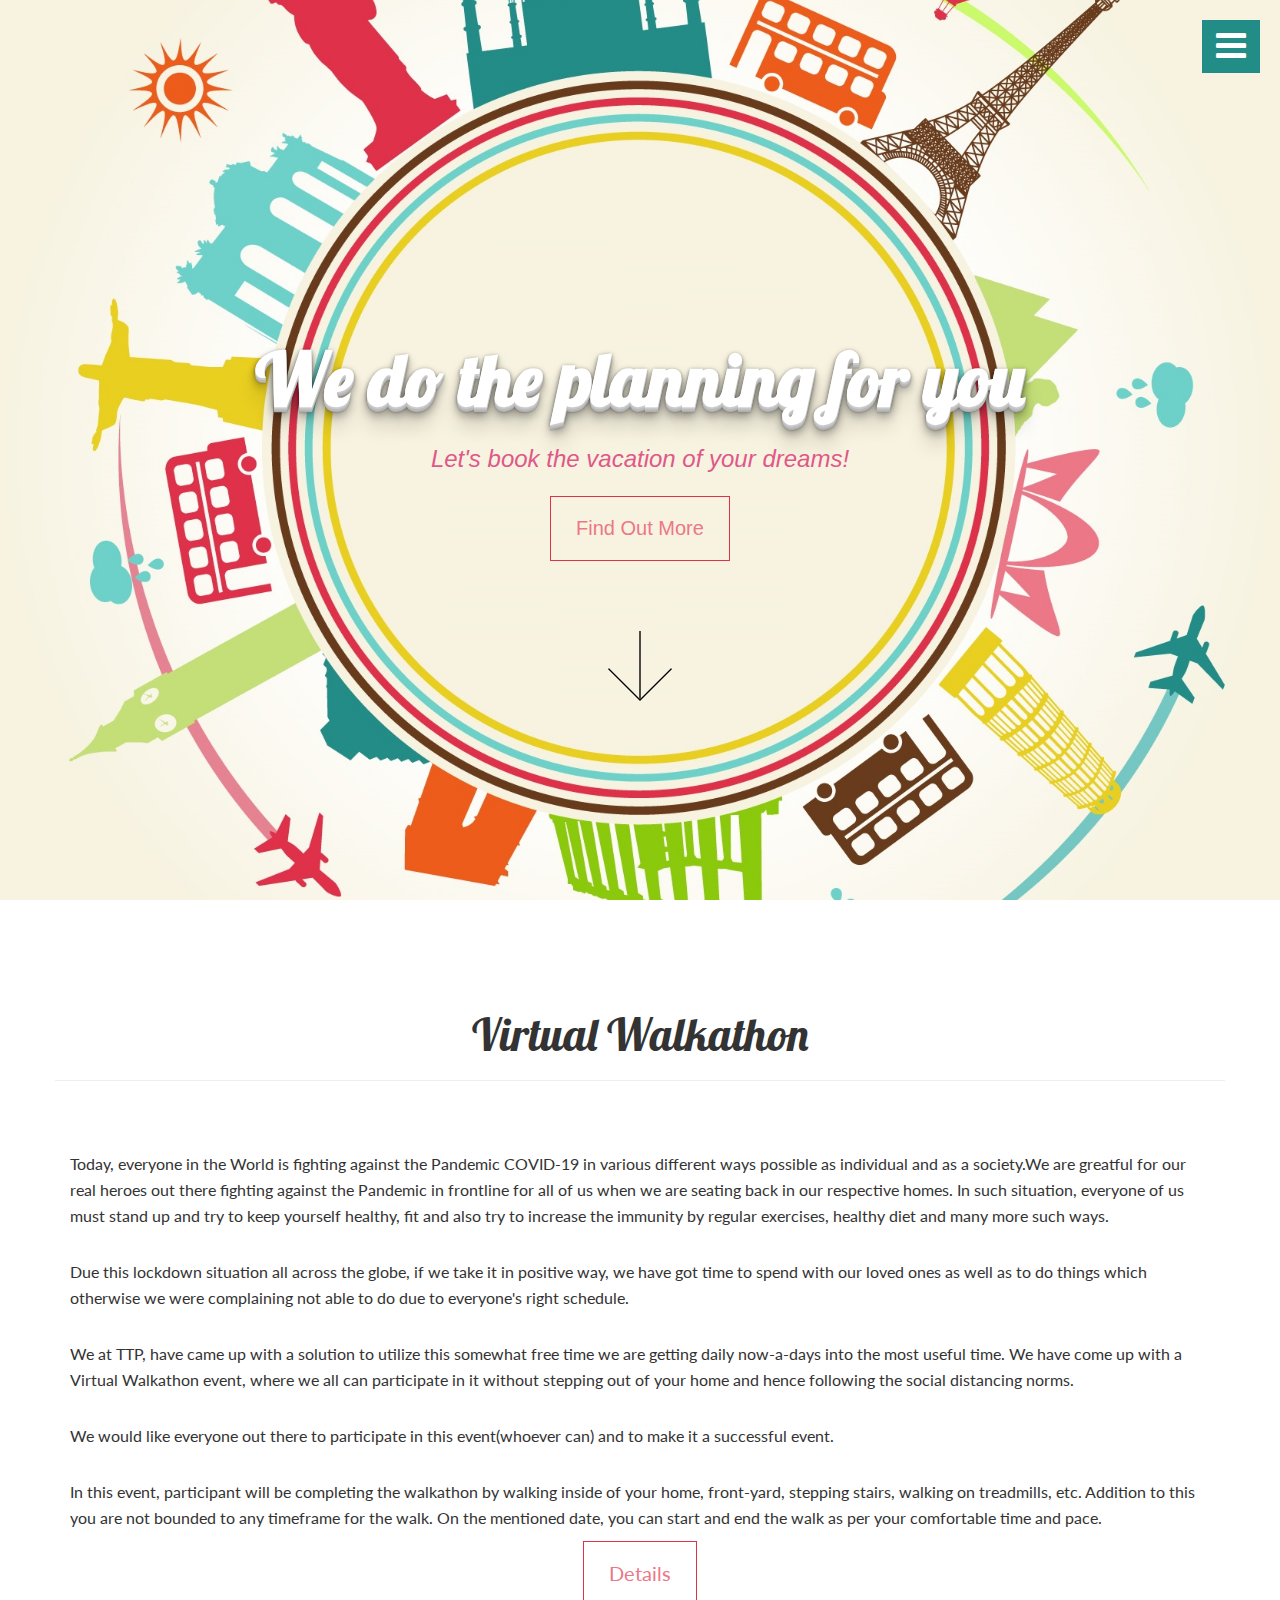
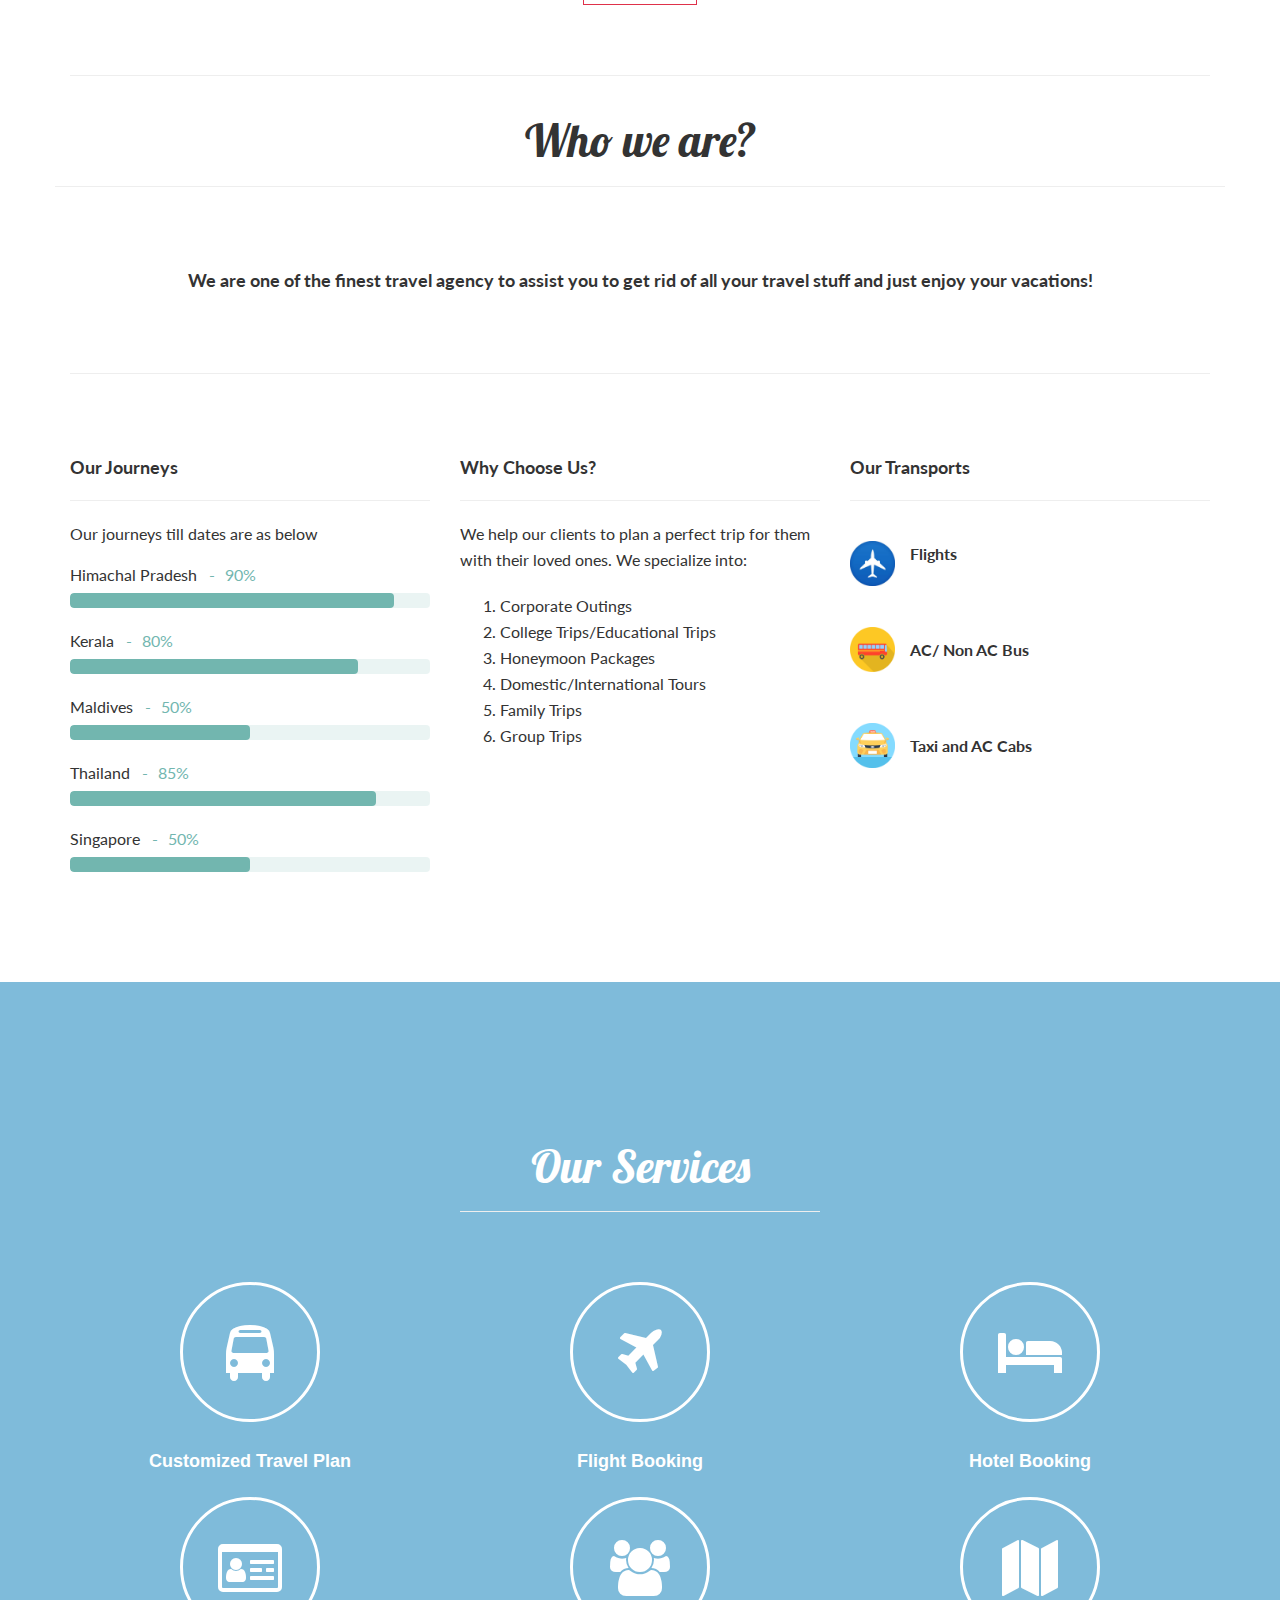
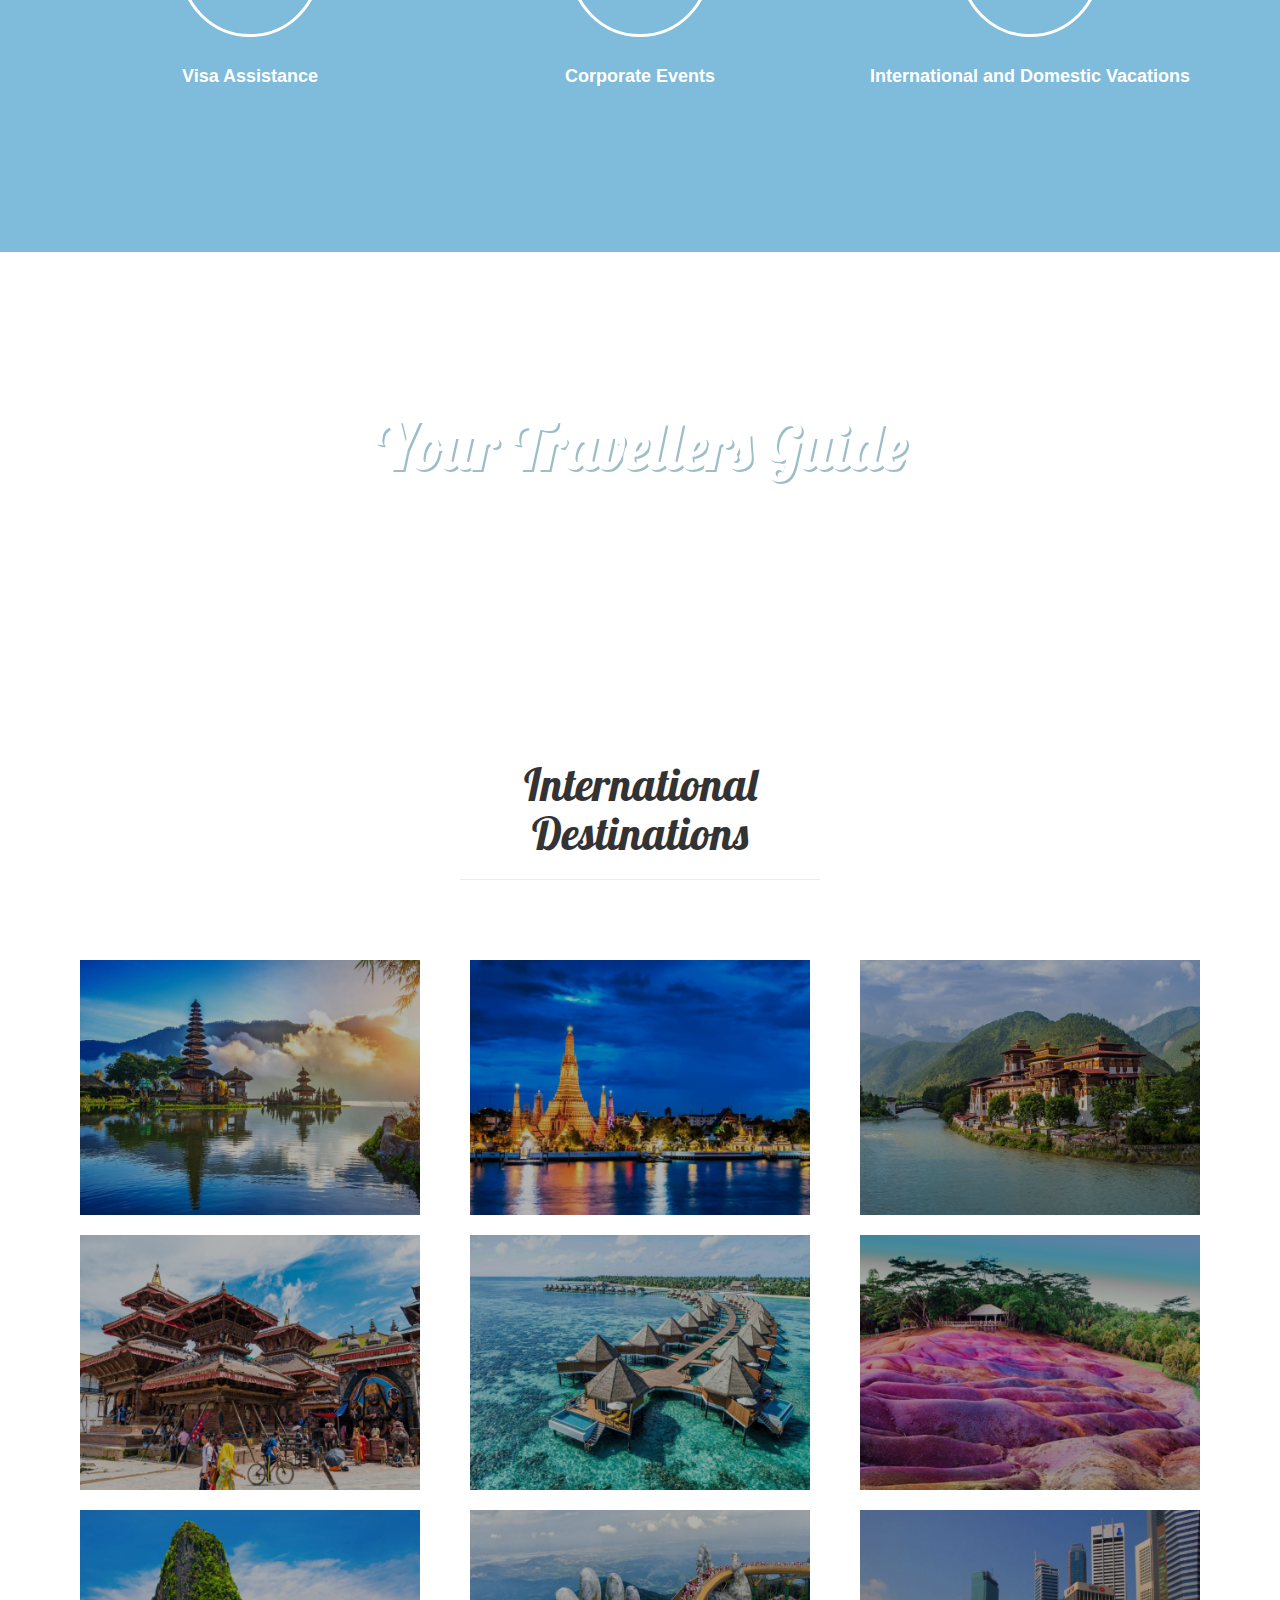
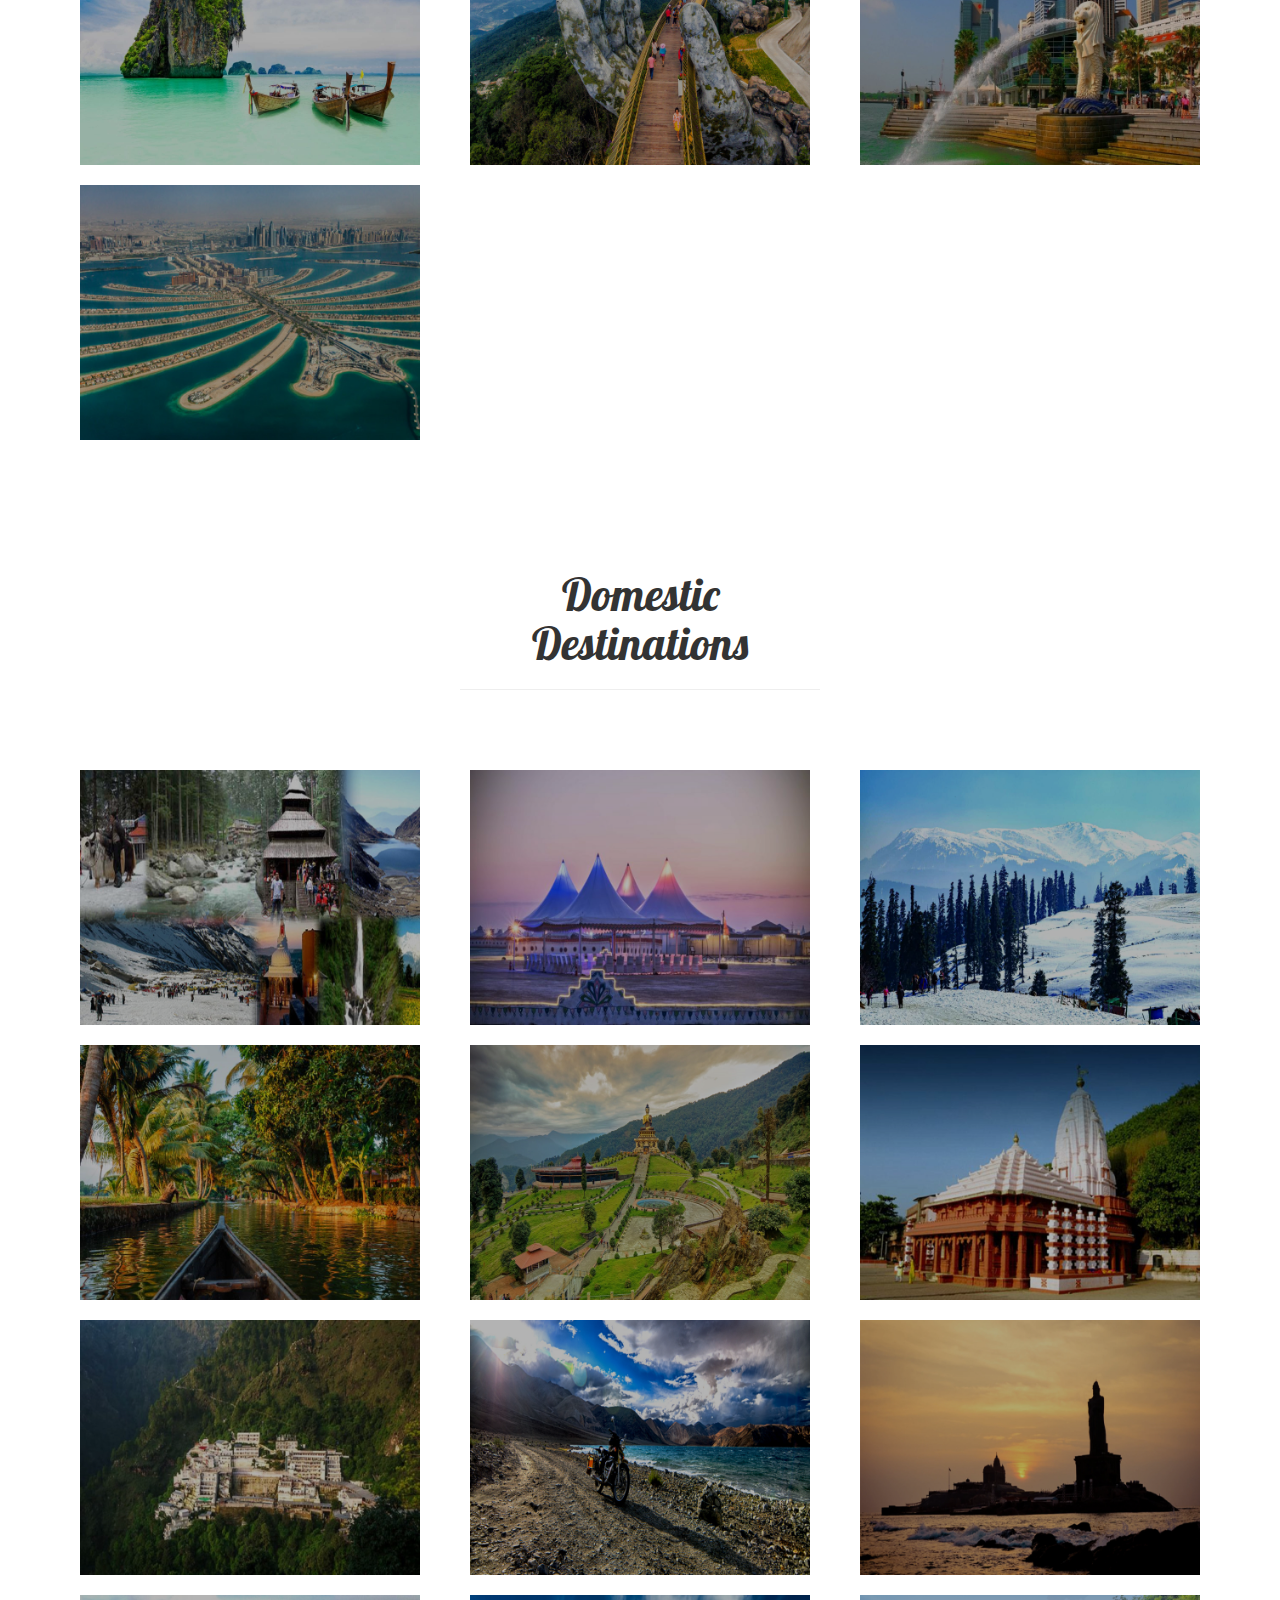
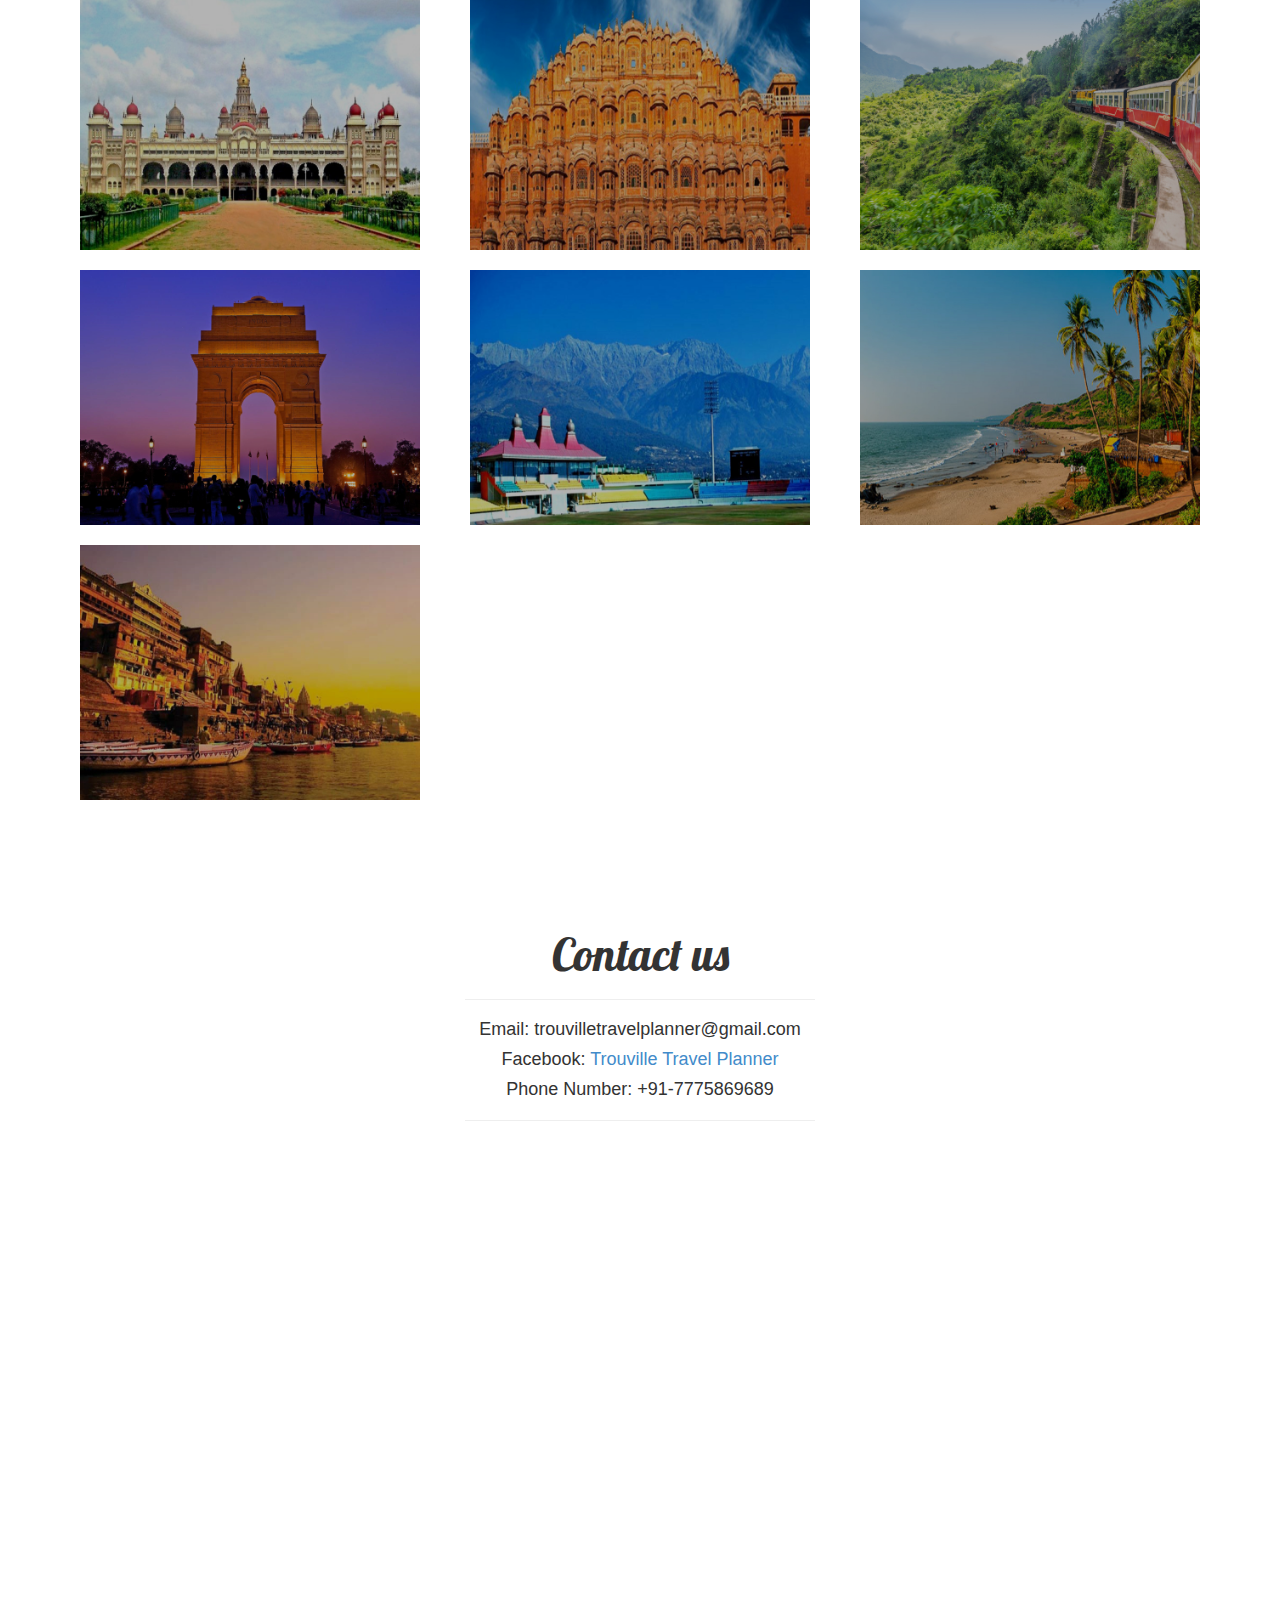
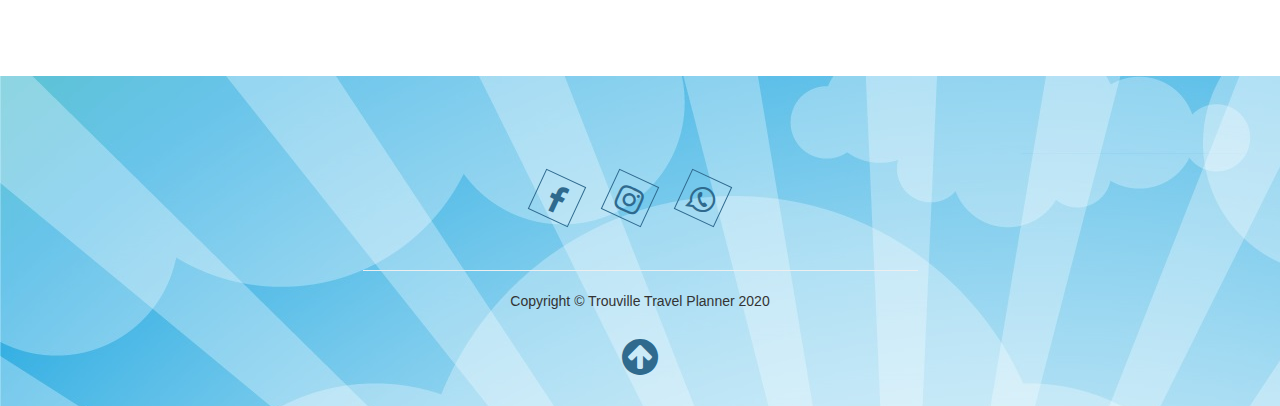
<file: index.html>
<!DOCTYPE html>
<html lang="en">

    <head>
        <meta charset="utf-8">
        <meta name="viewport" content="width=device-width, initial-scale=1.0">
        <meta name="description" content="">
        <meta name="author" content="">
		<meta name="google-site-verification" content="G4Pn71PcQsX76ryr9XfCaiR9Z6B592u_AKFf6iGsSnM" />

        <title>Trouville Travel Planner</title>

        <!-- Bootstrap core CSS -->
        <link href="css/bootstrap.css" rel="stylesheet">

        <!-- Add custom CSS here -->
        <link href="css/style.css" rel="stylesheet">
        <!-- <link href="font-awesome/css/font-awesome.min.css?ver=4.7.0" type="text/css" media="all" rel="stylesheet">-->
		<link href="https://maxcdn.bootstrapcdn.com/font-awesome/4.7.0/css/font-awesome.min.css" rel="stylesheet">
        <link href='http://fonts.googleapis.com/css?family=Lato' rel='stylesheet' type='text/css'>
        <link href='http://fonts.googleapis.com/css?family=Lobster' rel='stylesheet' type='text/css'>

    </head>

    <body>

        <!-- Side Menu -->
        <a id="menu-toggle" href="#" class="btn btn-primary btn-lg toggle"><i class="fa fa-bars"></i></a>
        <div id="sidebar-wrapper">
            <ul class="sidebar-nav">
                <li>
                    <a id="menu-close" href="#" class="btn btn-default btn-lg pull-right toggle">
                        <i class="fa fa-times"></i>
                    </a>
                </li>
                <li class="sidebar-brand">
                    <a href="index.html">Traveller's</a>
                    <hr>
                </li>
                <li>
                    <a href="#top">Home</a>
                </li>
                <li>
                    <a href="#about">About</a>
                </li>
                <li>
                    <a href="#services">Services</a>
                </li>
                <li>
                    <a href="#places">Places</a>
                </li>
                <li>
                    <a href="#contact">Contact</a>
                </li>
            </ul>
        </div>
        <!-- /Side Menu -->

        <!-- Full Page Image Header Area -->
        <div id="top" class="header">
            <div class="vert-text parallax">
                <h1 class="header-text">We do the planning for you</h1>
                <h3 class="header-text">
                    <em class="header-text">Let's book the vacation of your dreams!</em>
                </h3><br />
                <a href="#about" class="btn header-btn">Find Out More</a>
                <br/>
                <a href="#about"><img src="img/direction.png" class="space" alt="Direction"></a>
            </div>
        </div>
        <!-- /Full Page Image Header Area -->

        <!-- Intro -->
        <div id="about">
            <div class="light-wrapper">
                <div class="container inner">
                    <div class="row">
                        <div class="text-center">
                            <h2 class="main-title">Virtual Walkathon</h2>
                            <hr>
                        </div>
                        <div class="divide50"></div>
                        <!-- <div class="col-sm-4">
                          <figure><img src="img/office.jpg" alt="" style="width: 100%;"></figure>
                        </div> -->
						<div class="text-align">
							<div class="col-sm-12">
								<p>Today, everyone in the World is fighting against the Pandemic COVID-19 in various different ways possible as individual and as a society.We are greatful for our real heroes out there fighting against the Pandemic in frontline for all of us when we are seating back in our respective homes. In such situation, everyone of us must stand up and try to keep yourself healthy, fit and also try to increase the immunity by regular exercises, healthy diet and many more such ways.</p>
								</br>
								<p>Due this lockdown situation all across the globe, if we take it in positive way, we have got time to spend with our loved ones as well as to do things which otherwise we were complaining not able to do due to everyone's right schedule.</p>
								</br>
								<p>We at TTP, have came up with a solution to utilize this somewhat free time we are getting daily now-a-days into the most useful time. We have come up with a Virtual Walkathon event, where we all can participate in it without stepping out of your home and hence following the social distancing norms.</p>
								</br>
								<p>We would like everyone out there to participate in this event(whoever can) and to make it a successful event.</p>
								</br>
								<p>In this event, participant will be completing the walkathon by walking inside of your home, front-yard, stepping stairs, walking on treadmills, etc. Addition to this you are not bounded to any timeframe for the walk. On the mentioned date, you can start and end the walk as per your comfortable time and pace.</p>
								<div class="text-center">
									<a href="walkathon.html" class="btn header-btn">Details</a>
								</div>
								<div class="divide50"></div>
								<hr>
							  <!--<p>We are one of the finest travel agency to assist you to get rid of all your travel stuff and just enjoy your vacations!</p> -->
							</div>
						</div>
                      </div>
					  
					  <div class="row">
                        <div class="text-center">
                            <h2 class="main-title">Who we are?</h2>
                            <hr>
                        </div>
                        <div class="divide50"></div>
                        <!-- <div class="col-sm-4">
                          <figure><img src="img/office.jpg" alt="" style="width: 100%;"></figure>
                        </div> -->
						<div class="text-center">
							<div class="col-sm-12">
							  <h4>We are one of the finest travel agency to assist you to get rid of all your travel stuff and just enjoy your vacations!</h4>
							  <div class="divide50"></div>
							  <hr>
							  <!--<p>We are one of the finest travel agency to assist you to get rid of all your travel stuff and just enjoy your vacations!</p> -->
							</div>
						</div>
                      </div>
					  
                      <div class="divide50"></div>
                      <div class="row">
                        <div class="col-sm-4">
                          <h4>Our Journeys</h4><hr>
                          <p>Our journeys till dates are as below</p>
                          <div class="divide5"></div>
                          <ul class="progress-list">
                            <li>
                              <p>Himachal Pradesh <em>90%</em></p>
                              <div class="progress plain">
                                <div class="bar" style="width: 90%;"></div>
                              </div>
                            </li>
                            <li>
                              <p>Kerala <em>80%</em></p>
                              <div class="progress plain">
                                <div class="bar" style="width: 80%;"></div>
                              </div>
                            </li>
                            <li>
                              <p>Maldives <em>50%</em></p>
                              <div class="progress plain">
                                <div class="bar" style="width: 50%;"></div>
                              </div>
                            </li>
							<li>
                              <p>Thailand <em>85%</em></p>
                              <div class="progress plain">
                                <div class="bar" style="width: 85%;"></div>
                              </div>
                            </li>
                            <li>
                              <p>Singapore <em>50%</em></p>
                              <div class="progress plain">
                                <div class="bar" style="width: 50%;"></div>
                              </div>
                            </li>
                          </ul>
                          <!-- /.progress-list --> 
                        </div>
                        <!-- /.col -->
                        
                        <div class="col-sm-4">
                          <h4>Why Choose Us?</h4><hr>
                          <p>We help our clients to plan a perfect trip for them with their loved ones. 
						     We specialize into:</p>
                          <div class="divide10"></div>
                          <ol class="color">
                            <li>Corporate Outings</li>
                            <li>College Trips/Educational Trips</li>
                            <li>Honeymoon Packages</li>
                            <li>Domestic/International Tours</li>
                            <li>Family Trips</li>
                            <li>Group Trips </li>
                          </ol>
                        </div>
                        <!-- /.col -->
                        
                        <div class="col-sm-4">
                          <h4>Our Transports</h4><hr>
                          <div class="divide10"></div>
                          <div class="services-2">
                            <div class="icon"> <img src="img/icon-flight.png" width="60" height="50" class="retina" alt="" /> </div>
                            <!-- /.icon -->
                            <div class="text">
                              <h5>Flights</h5>
                              <!-- <p>Etiam porta malesuada magna.</p> -->
                            </div>
                            <!-- /.text -->
                            <div class="divide50"></div>
                            <div class="icon"> <img src="img/icon-bus.png" width="60" height="50" class="retina" alt="" /> </div>
                            <!-- /.icon -->
                            <div class="text">
                              <h5>AC/ Non AC Bus</h5>
                              <!-- <p>Etiam porta malesuada.</p> -->
                            </div>
                            <!-- /.text -->
                            <div class="divide50"></div>
                            <div class="icon"> <img src="img/icon-cab.png" width="60" height="50" class="retina" alt="" /> </div>
                            <!-- /.icon -->
                            <div class="text">
                              <h5>Taxi and AC Cabs</h5>
                              <!-- <p>Etiam porta malesuada magna.</p> -->
                            </div>
                            <!-- /.text --> 
                            
                          </div>
                          <!-- /.services-2 --> 
                          
                        </div>
                        <!-- /.col --> 
                        
                      </div>
                      <!-- /.row --> 
                      
                    </div>
                    <!-- /.container --> 
                  </div>
                  <!-- /.light-wrapper -->
                </div>
        <!-- /Intro -->

        <!-- Services -->
        <div id="services" class="services">
            <div class="container">
                <div class="row">
                    <div class="col-md-4 col-md-offset-4 text-center">
                        <h2 class="main-title">Our Services</h2>
                        <hr>
                    </div>
                </div>
                <div class="divide50"></div>
                <div class="row">
                    <div class="col-md-4 text-center">
                        <div class="service-item">
                            <i class="service-icon fa fa-bus"></i>
                            <h4 class="service-title">Customized Travel Plan</h4>
                            <!-- <p class="service-desc">Lorem ipsum dolor sit amet, consectetur adipisicing elit. Magni voluptatum et, alias vero, reprehenderit doloremque neque dignissimos voluptas.</p> -->
                        </div>
                    </div>
                    <div class="col-md-4 text-center">
                        <div class="service-item">
                            <i class="service-icon fa fa-plane"></i>
                            <h4 class="service-title">Flight Booking</h4>
                            <!-- <p class="service-desc">Lorem ipsum dolor sit amet, consectetur adipisicing elit. Magni voluptatum et, alias vero, reprehenderit doloremque neque dignissimos voluptas.</p> -->
                        </div>
                    </div>
                    <div class="col-md-4 text-center">
                        <div class="service-item">
                            <i class="service-icon fa fa-hotel"></i>
                            <h4 class="service-title">Hotel Booking</h4>
                            <!-- <p class="service-desc">Lorem ipsum dolor sit amet, consectetur adipisicing elit. Magni voluptatum et, alias vero, reprehenderit doloremque neque dignissimos voluptas.</p> -->
                        </div>
                    </div>
				</div>
				<div class="row">
                    <div class="col-md-4 text-center">
                        <div class="service-item">
                            <i class="service-icon fa fa-id-card-o"></i>
                            <h4 class="service-title">Visa Assistance</h4>
                           <!-- <p class="service-desc">Lorem ipsum dolor sit amet, consectetur adipisicing elit. Magni voluptatum et, alias vero, reprehenderit doloremque neque dignissimos voluptas.</p> -->
                        </div>
                    </div>
					<div class="col-md-4 text-center">
                        <div class="service-item">
                            <i class="service-icon fa fa-group"></i>
                            <h4 class="service-title">Corporate Events</h4>
                           <!-- <p class="service-desc">Lorem ipsum dolor sit amet, consectetur adipisicing elit. Magni voluptatum et, alias vero, reprehenderit doloremque neque dignissimos voluptas.</p> -->
                        </div>
                    </div>
					<div class="col-md-4 text-center">
                        <div class="service-item">
                            <i class="service-icon fa fa-map"></i>
                            <h4 class="service-title">International and Domestic Vacations</h4>
                            <!-- <p class="service-desc">Lorem ipsum dolor sit amet, consectetur adipisicing elit. Magni voluptatum et, alias vero, reprehenderit doloremque neque dignissimos voluptas.</p> -->
                        </div>
                    </div>
                </div>
            </div>
        </div>
        <!-- /Services -->

        <!-- Callout -->
        <div class="callout">
            <div class="vert-text">
                <h1 class="main-title parallax2">Your Travellers Guide</h1>
            </div>
        </div>
        <!-- /Callout -->

        <!-- Portfolio -->
        <div id="places" class="places">
			<div class="container">
                <div class="row">
                    <div class="col-md-4 col-md-offset-4 text-center">
                        <h1 class="main-title">International Destinations</h1>
                        <hr>
                    </div>
                </div>
            </div>
            <div class="divide50"></div>  
            <div class="container">
                <div class="row">
                    <div class="col-md-4 col-sm-12 col-xs-12">
                        <div class="grid center-block">
                            <figure class="effect-zoe">
                                <img src="img/bali.jpg" alt="bali" class="img-responsive center-block">
                                <figcaption STYLE="text-transform:capitalize">
                                    Bali
                                   <!-- <p class="icon-links">
                                        <a href="#"><i class="fa fa-heart-o"></i></a>
                                        <a href="#"><i class="fa fa-eye"></i></a>
                                        <a href="#"><i class="fa fa-bookmark-o"></i></a>
                                    </p> 
									<p class="description">
                                        Lorem ipsum dolor sit amet, consectetur adipiscing elit. Sed in lobortis nisl, vitae iaculis sapien. -->
                                </figcaption>           
                            </figure>
                        </div>
                    </div>
                    <div class="col-md-4 col-sm-12 col-xs-12">
                        <div class="grid center-block">
                            <figure class="effect-zoe">
                                <img src="img/bangkok pattaya.jpg" alt="bangkok pattaya" class="img-responsive center-block">
                                <figcaption STYLE="text-transform:capitalize">
                                    Bangkok & Pattaya
                                    <!-- <p class="icon-links">
                                        <a href="#"><i class="fa fa-heart-o"></i></a>
                                        <a href="#"><i class="fa fa-eye"></i></a>
                                        <a href="#"><i class="fa fa-bookmark-o"></i></a>
                                    </p> 
									<p class="description">
                                        Lorem ipsum dolor sit amet, consectetur adipiscing elit. Sed in lobortis nisl, vitae iaculis sapien.
                                    </p>-->
                                </figcaption>           
                            </figure>
                        </div>
                    </div>
                <!--</div>
                <div class= "row">-->
                    <div class="col-md-4 col-sm-12 col-xs-12">
                        <div class="grid center-block">
                            <figure class="effect-zoe">
                                <img src="img/bhutan.jpg" alt="bhutan" class="img-responsive center-block">
                                <figcaption STYLE="text-transform:capitalize">
                                    Bhutan
                                    <!-- <p class="icon-links">
                                        <a href="#"><i class="fa fa-heart-o"></i></a>
                                        <a href="#"><i class="fa fa-eye"></i></a>
                                        <a href="#"><i class="fa fa-bookmark-o"></i></a>
                                    </p>
									<p class="description">
                                        Lorem ipsum dolor sit amet, consectetur adipiscing elit. Sed in lobortis nisl, vitae iaculis sapien. -->
                                </figcaption>           
                            </figure>
                        </div>
                    </div>
					<div class="col-md-4 col-sm-12 col-xs-12">
                        <div class="grid center-block">
                            <figure class="effect-zoe">
                                <img src="img/nepal.jpg" alt="nepal" class="img-responsive center-block">
                                <figcaption STYLE="text-transform:capitalize">
									Nepal
									<!-- <p class="icon-links">
                                        <a href="#"><i class="fa fa-heart-o"></i></a>
                                        <a href="#"><i class="fa fa-eye"></i></a>
                                        <a href="#"><i class="fa fa-bookmark-o"></i></a>
                                    </p>
									<p class="description">
                                        Lorem ipsum dolor sit amet, consectetur adipiscing elit. Sed in lobortis nisl, vitae iaculis sapien.
                                    </p> -->
                                </figcaption>           
                            </figure>
                        </div>
                    </div>
                <!-- </div> -->
                <!-- <div class="row"> -->
                    <div class="col-md-4 col-sm-12 col-xs-12">
                        <div class="grid center-block">
                            <figure class="effect-zoe">
                                <img src="img/maldives.jpg" alt="maldives" class="img-responsive center-block">
                                <figcaption STYLE="text-transform:capitalize">
                                    Maldives
                                    <!--<p class="icon-links">
                                        <a href="#"><i class="fa fa-heart-o"></i></a>
                                        <a href="#"><i class="fa fa-eye"></i></a>
                                        <a href="#"><i class="fa fa-bookmark-o"></i></a>
                                    </p>
                                    <p class="description">
                                        Lorem ipsum dolor sit amet, consectetur adipiscing elit. Sed in lobortis nisl, vitae iaculis sapien.</p> -->
                                </figcaption>           
                            </figure>
                        </div>
                    </div>
                    <div class="col-md-4 col-sm-12 col-xs-12">
                        <div class="grid center-block">
                            <figure class="effect-zoe">
                                <img src="img/mauritius.jpg" alt="mauritius" class="img-responsive center-block">
                                <figcaption STYLE="text-transform:capitalize">
                                    Mauritius
                                    <!-- <p class="icon-links">
                                        <a href="#"><i class="fa fa-heart-o"></i></a>
                                        <a href="#"><i class="fa fa-eye"></i></a>
                                        <a href="#"><i class="fa fa-bookmark-o"></i></a>
                                    </p>
                                    <p class="description">
                                        Lorem ipsum dolor sit amet, consectetur adipiscing elit. Sed in lobortis nisl, vitae iaculis sapien. </p> -->
                                </figcaption>           
                            </figure>
                        </div>
                    </div>
					<div class="col-md-4 col-sm-12 col-xs-12">
                        <div class="grid center-block">
                            <figure class="effect-zoe">
                                <img src="img/Phuket.jpg" alt="Phuket" class="img-responsive center-block">
                                <figcaption STYLE="text-transform:capitalize">
                                    Phuket
                                    <!-- <p class="icon-links">
                                        <a href="#"><i class="fa fa-heart-o"></i></a>
                                        <a href="#"><i class="fa fa-eye"></i></a>
                                        <a href="#"><i class="fa fa-bookmark-o"></i></a>
                                    </p>
                                    <p class="description">
                                        Lorem ipsum dolor sit amet, consectetur adipiscing elit. Sed in lobortis nisl, vitae iaculis sapien.
                                    </p> -->
                                </figcaption>           
                            </figure>
                        </div>
                    </div>
					<div class="col-md-4 col-sm-12 col-xs-12">
                        <div class="grid center-block">
                            <figure class="effect-zoe">
                                <img src="img/Vietnam.jpg" alt="Vietnam" class="img-responsive center-block">
                                <figcaption STYLE="text-transform:capitalize">
                                    Vietnam
                                    <!-- <p class="icon-links">
                                        <a href="#"><i class="fa fa-heart-o"></i></a>
                                        <a href="#"><i class="fa fa-eye"></i></a>
                                        <a href="#"><i class="fa fa-bookmark-o"></i></a>
                                    </p>
                                    <p class="description">
                                        Lorem ipsum dolor sit amet, consectetur adipiscing elit. Sed in lobortis nisl, vitae iaculis sapien.
                                    </p> -->
                                </figcaption>           
                            </figure>
                        </div>
                    </div>
					<div class="col-md-4 col-sm-12 col-xs-12">
                        <div class="grid center-block">
                            <figure class="effect-zoe">
                                <img src="img/singapore.jpg" alt="singapore" class="img-responsive center-block">
                                <figcaption STYLE="text-transform:capitalize">
                                    Singapore
                                    <!-- <p class="icon-links">
                                        <a href="#"><i class="fa fa-heart-o"></i></a>
                                        <a href="#"><i class="fa fa-eye"></i></a>
                                        <a href="#"><i class="fa fa-bookmark-o"></i></a>
                                    </p>
                                    <p class="description">
                                        Lorem ipsum dolor sit amet, consectetur adipiscing elit. Sed in lobortis nisl, vitae iaculis sapien.
                                    </p> -->
                                </figcaption>           
                            </figure>
                        </div>
                    </div>
					<div class="col-md-4 col-sm-12 col-xs-12">
                        <div class="grid center-block">
                            <figure class="effect-zoe">
                                <img src="img/Dubai.jpg" alt="Dubai" class="img-responsive center-block">
                                <figcaption STYLE="text-transform:capitalize">
                                    Dubai
                                    <!-- <p class="icon-links">
                                        <a href="#"><i class="fa fa-heart-o"></i></a>
                                        <a href="#"><i class="fa fa-eye"></i></a>
                                        <a href="#"><i class="fa fa-bookmark-o"></i></a>
                                    </p>
                                    <p class="description">
                                        Lorem ipsum dolor sit amet, consectetur adipiscing elit. Sed in lobortis nisl, vitae iaculis sapien.
                                    </p> -->
                                </figcaption>           
                            </figure>
                        </div>
                    </div>
                <!-- </div> -->
            </div>
        </div>

        <!-- /Portfolio -->

		<!-- Portfolio -->
        <div id="places" class="places">
			<div class="container">
                <div class="row">
                    <div class="col-md-4 col-md-offset-4 text-center">
                        <h1 class="main-title">Domestic Destinations</h1>
                        <hr>
                    </div>
                </div>
            </div>
            <div class="divide50"></div>  
            <div class="container">
                <div class="row">
                    <div class="col-md-4 col-sm-12 col-xs-12">
                        <div class="grid center-block">
                            <figure class="effect-zoe">
                                <img src="img/shimla-manali.jpg" alt="shimla-manali" class="img-responsive center-block">
                                <figcaption STYLE="text-transform:capitalize">
                                    Manali
                                    <!-- <p class="icon-links">
                                        <a href="#"><i class="fa fa-heart-o"></i></a>
                                        <a href="#"><i class="fa fa-eye"></i></a>
                                        <a href="#"><i class="fa fa-bookmark-o"></i></a>
                                    </p>
                                    <p class="description">
                                        Lorem ipsum dolor sit amet, consectetur adipiscing elit. Sed in lobortis nisl, vitae iaculis sapien. </p> -->
                                </figcaption>           
                            </figure>
                        </div>
                    </div>
                    <div class="col-md-4 col-sm-12 col-xs-12">
                        <div class="grid center-block">
                            <figure class="effect-zoe">
                                <img src="img/rannutsav.jpg" alt="rannutsav" class="img-responsive center-block">
                                <figcaption STYLE="text-transform:capitalize">
                                    Rann Utsav
                                    <!-- <p class="icon-links">
                                        <a href="#"><i class="fa fa-heart-o"></i></a>
                                        <a href="#"><i class="fa fa-eye"></i></a>
                                        <a href="#"><i class="fa fa-bookmark-o"></i></a>
                                    </p>
                                    <p class="description">
                                        Lorem ipsum dolor sit amet, consectetur adipiscing elit. Sed in lobortis nisl, vitae iaculis sapien.</p>-->
                                </figcaption>           
                            </figure>
                        </div>
                    </div>
                <!--</div>
                <div class= "row">-->
                    <div class="col-md-4 col-sm-12 col-xs-12">
                        <div class="grid center-block">
                            <figure class="effect-zoe">
                                <img src="img/Srinagar.jpg" alt="Srinagar" class="img-responsive center-block">
                                <figcaption STYLE="text-transform:capitalize">
                                    Srinagar
                                    <!-- <p class="icon-links">
                                        <a href="#"><i class="fa fa-heart-o"></i></a>
                                        <a href="#"><i class="fa fa-eye"></i></a>
                                        <a href="#"><i class="fa fa-bookmark-o"></i></a>
                                    </p>
                                    <p class="description">
                                        Lorem ipsum dolor sit amet, consectetur adipiscing elit. Sed in lobortis nisl, vitae iaculis sapien.
                                    </p> -->
                                </figcaption>           
                            </figure>
                        </div>
                    </div>
                    <div class="col-md-4 col-sm-12 col-xs-12">
                        <div class="grid center-block">
                            <figure class="effect-zoe">
                                <img src="img/kerala.jpg" alt="kerala" class="img-responsive center-block">
                                <figcaption STYLE="text-transform:capitalize">
                                    Kerala
                                    <!-- <p class="icon-links">
                                        <a href="#"><i class="fa fa-heart-o"></i></a>
                                        <a href="#"><i class="fa fa-eye"></i></a>
                                        <a href="#"><i class="fa fa-bookmark-o"></i></a>
                                    </p>
                                    <p class="description">
                                        Lorem ipsum dolor sit amet, consectetur adipiscing elit. Sed in lobortis nisl, vitae iaculis sapien. -->
                                </figcaption>           
                            </figure>
                        </div>
                    </div>
                <!-- </div> -->
                <!-- <div class="row"> -->
                    <div class="col-md-4 col-sm-12 col-xs-12">
                        <div class="grid center-block">
                            <figure class="effect-zoe">
                                <img src="img/sikkim.jpg" alt="sikkim" class="img-responsive center-block">
                                <figcaption STYLE="text-transform:capitalize">
                                    Sikkim
                                    <!-- <p class="icon-links">
                                        <a href="#"><i class="fa fa-heart-o"></i></a>
                                        <a href="#"><i class="fa fa-eye"></i></a>
                                        <a href="#"><i class="fa fa-bookmark-o"></i></a>
                                    </p>
                                    <p class="description">
                                        Lorem ipsum dolor sit amet, consectetur adipiscing elit. Sed in lobortis nisl, vitae iaculis sapien.</p> -->
                                </figcaption>           
                            </figure>
                        </div>
                    </div>
                    <div class="col-md-4 col-sm-12 col-xs-12">
                        <div class="grid center-block">
                            <figure class="effect-zoe">
                                <img src="img/ganpatipule.jpg" alt="ganpatipule" class="img-responsive center-block">
                                <figcaption STYLE="text-transform:capitalize">
                                    Ganpatipule
                                    <!-- <p class="icon-links">
                                        <a href="#"><i class="fa fa-heart-o"></i></a>
                                        <a href="#"><i class="fa fa-eye"></i></a>
                                        <a href="#"><i class="fa fa-bookmark-o"></i></a>
                                    </p>
                                    <p class="description">
                                        Lorem ipsum dolor sit amet, consectetur adipiscing elit. Sed in lobortis nisl, vitae iaculis sapien. </p> -->
                                </figcaption>           
                            </figure>
                        </div>
                    </div>
					<div class="col-md-4 col-sm-12 col-xs-12">
                        <div class="grid center-block">
                            <figure class="effect-zoe">
                                <img src="img/vaishnodevi.jpg" alt="vaishnodevi" class="img-responsive center-block">
                                <figcaption STYLE="text-transform:capitalize">
                                    Vaishno Devi
                                    <!-- <p class="icon-links">
                                        <a href="#"><i class="fa fa-heart-o"></i></a>
                                        <a href="#"><i class="fa fa-eye"></i></a>
                                        <a href="#"><i class="fa fa-bookmark-o"></i></a>
                                    </p>
                                    <p class="description">
                                        Lorem ipsum dolor sit amet, consectetur adipiscing elit. Sed in lobortis nisl, vitae iaculis sapien. </p> -->
                                </figcaption>           
                            </figure>
                        </div>
                    </div>
					<div class="col-md-4 col-sm-12 col-xs-12">
                        <div class="grid center-block">
                            <figure class="effect-zoe">
                                <img src="img/ladakhbiketour.jpg" alt="ladakhbiketour" class="img-responsive center-block">
                                <figcaption STYLE="text-transform:capitalize">
                                    Leh Ladakh
                                    <!-- <p class="icon-links">
                                        <a href="#"><i class="fa fa-heart-o"></i></a>
                                        <a href="#"><i class="fa fa-eye"></i></a>
                                        <a href="#"><i class="fa fa-bookmark-o"></i></a>
                                    </p>
                                    <p class="description">
                                        Lorem ipsum dolor sit amet, consectetur adipiscing elit. Sed in lobortis nisl, vitae iaculis sapien. </p> -->
                                </figcaption>           
                            </figure>
                        </div>
                    </div>
					<div class="col-md-4 col-sm-12 col-xs-12">
                        <div class="grid center-block">
                            <figure class="effect-zoe">
                                <img src="img/kanyakumari.jpg" alt="kanyakumari" class="img-responsive center-block">
                                <figcaption STYLE="text-transform:capitalize">
                                    Kanyakumari
                                    <!-- <p class="icon-links">
                                        <a href="#"><i class="fa fa-heart-o"></i></a>
                                        <a href="#"><i class="fa fa-eye"></i></a>
                                        <a href="#"><i class="fa fa-bookmark-o"></i></a>
                                    </p>
                                    <p class="description">
                                        Lorem ipsum dolor sit amet, consectetur adipiscing elit. Sed in lobortis nisl, vitae iaculis sapien. </p> -->
                                </figcaption>           
                            </figure>
                        </div>
                    </div>
					<div class="col-md-4 col-sm-12 col-xs-12">
                        <div class="grid center-block">
                            <figure class="effect-zoe">
                                <img src="img/mysore.jpg" alt="mysore" class="img-responsive center-block">
                                <figcaption STYLE="text-transform:capitalize">
                                    Mysore
                                    <!-- <p class="icon-links">
                                        <a href="#"><i class="fa fa-heart-o"></i></a>
                                        <a href="#"><i class="fa fa-eye"></i></a>
                                        <a href="#"><i class="fa fa-bookmark-o"></i></a>
                                    </p>
                                    <p class="description">
                                        Lorem ipsum dolor sit amet, consectetur adipiscing elit. Sed in lobortis nisl, vitae iaculis sapien. </p> -->
                                </figcaption>           
                            </figure>
                        </div>
                    </div>
					<div class="col-md-4 col-sm-12 col-xs-12">
                        <div class="grid center-block">
                            <figure class="effect-zoe">
                                <img src="img/rajasthan.jpg" alt="rajasthan" class="img-responsive center-block">
                                <figcaption STYLE="text-transform:capitalize">
                                    Rajasthan
                                    <!-- <p class="icon-links">
                                        <a href="#"><i class="fa fa-heart-o"></i></a>
                                        <a href="#"><i class="fa fa-eye"></i></a>
                                        <a href="#"><i class="fa fa-bookmark-o"></i></a>
                                    </p>
                                    <p class="description">
                                        Lorem ipsum dolor sit amet, consectetur adipiscing elit. Sed in lobortis nisl, vitae iaculis sapien. </p> -->
                                </figcaption>           
                            </figure>
                        </div>
                    </div>
					<div class="col-md-4 col-sm-12 col-xs-12">
                        <div class="grid center-block">
                            <figure class="effect-zoe">
                                <img src="img/himachal.jpg" alt="himachal" class="img-responsive center-block">
                                <figcaption STYLE="text-transform:capitalize">
                                    Himachal tour
                                    <!-- <p class="icon-links">
                                        <a href="#"><i class="fa fa-heart-o"></i></a>
                                        <a href="#"><i class="fa fa-eye"></i></a>
                                        <a href="#"><i class="fa fa-bookmark-o"></i></a>
                                    </p>
                                    <p class="description">
                                        Lorem ipsum dolor sit amet, consectetur adipiscing elit. Sed in lobortis nisl, vitae iaculis sapien. </p> -->
                                </figcaption>           
                            </figure>
                        </div>
                    </div>
					<div class="col-md-4 col-sm-12 col-xs-12">
                        <div class="grid center-block">
                            <figure class="effect-zoe">
                                <img src="img/delhi.jpg" alt="delhi" class="img-responsive center-block">
                                <figcaption STYLE="text-transform:capitalize">
                                    Delhi
                                    <!-- <p class="icon-links">
                                        <a href="#"><i class="fa fa-heart-o"></i></a>
                                        <a href="#"><i class="fa fa-eye"></i></a>
                                        <a href="#"><i class="fa fa-bookmark-o"></i></a>
                                    </p>
                                    <p class="description">
                                        Lorem ipsum dolor sit amet, consectetur adipiscing elit. Sed in lobortis nisl, vitae iaculis sapien. </p> -->
                                </figcaption>           
                            </figure>
                        </div>
                    </div>
					<div class="col-md-4 col-sm-12 col-xs-12">
                        <div class="grid center-block">
                            <figure class="effect-zoe">
                                <img src="img/dharamshala.jpg" alt="dharamshala" class="img-responsive center-block">
                                <figcaption STYLE="text-transform:capitalize">
                                    Dharamshala-Dalousie
                                    <!-- <p class="icon-links">
                                        <a href="#"><i class="fa fa-heart-o"></i></a>
                                        <a href="#"><i class="fa fa-eye"></i></a>
                                        <a href="#"><i class="fa fa-bookmark-o"></i></a>
                                    </p>
                                    <p class="description">
                                        Lorem ipsum dolor sit amet, consectetur adipiscing elit. Sed in lobortis nisl, vitae iaculis sapien. </p> -->
                                </figcaption>           
                            </figure>
                        </div>
                    </div>
					<div class="col-md-4 col-sm-12 col-xs-12">
                        <div class="grid center-block">
                            <figure class="effect-zoe">
                                <img src="img/goa.jpg" alt="goa" class="img-responsive center-block">
                                <figcaption STYLE="text-transform:capitalize">
                                    Goa
                                    <!-- <p class="icon-links">
                                        <a href="#"><i class="fa fa-heart-o"></i></a>
                                        <a href="#"><i class="fa fa-eye"></i></a>
                                        <a href="#"><i class="fa fa-bookmark-o"></i></a>
                                    </p>
                                    <p class="description">
                                        Lorem ipsum dolor sit amet, consectetur adipiscing elit. Sed in lobortis nisl, vitae iaculis sapien. </p> -->
                                </figcaption>           
                            </figure>
                        </div>
                    </div>
					<div class="col-md-4 col-sm-12 col-xs-12">
                        <div class="grid center-block">
                            <figure class="effect-zoe">
                                <img src="img/kashi.jpg" alt="kashi" class="img-responsive center-block">
                                <figcaption STYLE="text-transform:capitalize">
                                    Kashi
                                    <!-- <p class="icon-links">
                                        <a href="#"><i class="fa fa-heart-o"></i></a>
                                        <a href="#"><i class="fa fa-eye"></i></a>
                                        <a href="#"><i class="fa fa-bookmark-o"></i></a>
                                    </p>
                                    <p class="description">
                                        Lorem ipsum dolor sit amet, consectetur adipiscing elit. Sed in lobortis nisl, vitae iaculis sapien. </p> -->
                                </figcaption>           
                            </figure>
                        </div>
                    </div>
                <!-- </div> -->
            </div>
        </div>

        <!-- /Portfolio -->

        <!-- Call to Action -->
        <!--<div class="call-to-action">
            <div class="container">
                <div class="row">
                    <div class="col-md-6 col-md-offset-3 text-center">
                        <h3>We provide online booking</h3>
                        <a href="#" class="btn booking-btn text-center" data-toggle="modal" data-target="#booking">Click for Booking !</a>
                    </div>
                </div>
            </div>
        </div>-->
        <!-- /Call to Action -->

        <!-- Contact Section -->
        <div id="contact" class="container parallax">
            <div class="col-md-4 col-md-offset-4 text-center">
                <h2 class="main-title">Contact us</h2>
                <hr>
				<div class="text-center">
					<div class="col-sm-20">
						<h4>Email: trouvilletravelplanner@gmail.com</h4>
						<h4>Facebook: <a href="https://www.facebook.com/trouvilletravelplanner2018" target="_blank">Trouville Travel Planner</a></h4>
						<h4>Phone Number: +91-7775869689</h4>
						<hr>
					</div>
				</div>
                <div class="divide50"></div>
            </div>
            <!-- Contact Inner -->
            
        </div><!-- End Contact Section -->
        
        <div class="map">
            <iframe width="100%" height="400px" frameborder="0" scrolling="no" marginheight="0" marginwidth="0" src="https://www.google.com/maps/embed?pb=!1m18!1m12!1m3!1d3731.8242502330145!2d77.02924021492738!3d20.717360186167912!2m3!1f0!2f0!3f0!3m2!1i1024!2i768!4f13.1!3m3!1m2!1s0x3bd72f159fa3f383%3A0xb0e0c175367fa775!2sTROUVILLE%20TRAVEL%20PLANNER!5e0!3m2!1sen!2sin!4v1586715271804!5m2!1sen!2sin"></iframe>
        </div>
        <!-- /Map -->

        <!-- Footer -->
        <footer>
            <div class="container">
                <div class="row">
                    <div class="col-md-6 col-md-offset-3 text-center">
                        <ul class="list-inline">
                            <li>
                                <a href="https://www.facebook.com/trouvilletravelplanner2018" target="_blank"><i class="fa fa-facebook"></i></a>
                            </li>
							<li>
                                <a href="https://www.instagram.com/trouvilletravel" target="_blank"><i class="fa fa-instagram"></i>
                            </li>
							<li>
                                <a href="https://api.whatsapp.com/send?phone=+917775869689" target="_blank"><i class="fa fa-whatsapp"></i></a>
                            </li>
                            <!--<li>
                                <i class="fa fa-twitter"></i>
                            </li>
                            <li>
                                <i class="fa fa-dribbble"></i>
                            </li>
                            <li>
                                <i class="fa fa-pinterest"></i>
                            </li> -->
                        </ul>
                        <hr>
                        <p>Copyright &copy; Trouville Travel Planner 2020</p>
                        <div class="top-scroll">
                            <a href="#top"><i class="fa fa-arrow-circle-up scroll"></i></a>
                        </div>
                    </div>
                </div>
            </div>
        </footer>
        <!-- /Footer -->

        <!-- begin:booking 
        <div class="modal fade" id="booking" tabindex="-1" role="dialog" aria-labelledby="booking" aria-hidden="true">
            <div class="modal-dialog modal-sm">
                <div class="modal-content">
                    <div class="modal-header">
                        <button type="button" class="close" data-dismiss="modal" aria-hidden="true">&times;</button>
                        <h4 class="modal-title">Online Booking Form</h4>
                    </div>
                    <div class="modal-body">
                        <form role="form">
                            <div class="form-group">
                                <label for="emailAddress">Email address</label>
                                <input id="emailAddress" type="email" class="form-control input-lg" placeholder="Enter email">
                            </div>
                            <div class="form-group">
                                <label for="password">Password</label>
                                <input id="password" type="password" class="form-control input-lg" placeholder="Password">
                            </div>
                            <div class="form-group">
                                <label for="country">Which country do you want to travel?</label>
                                <select class="form-control" id="country">
                                    <option>Australia</option>
                                    <option>Bangladesh</option>
                                    <option>England</option>
                                    <option>France</option>
                                    <option>U.S.A</option>
                                </select>
                            </div>
                            
                        </form>
                    </div>
                    <div class="modal-footer">
                        <input type="submit" class="btn confirm-btn" value="Confirm">
                    </div>
                </div>
            </div>
        </div>
        <!-- end:booking -->

        <!-- JavaScript -->
        <script src="js/jquery-1.10.2.js"></script>
        <script src="js/bootstrap.js"></script>
        <script type="text/javascript" src="js/jquery.parallax-1.1.3.js"></script>

        <!-- Custom JavaScript for the Side Menu and Smooth Scrolling -->
        <script>
        $("#menu-close").click(function(e) {
            e.preventDefault();
            $("#sidebar-wrapper").toggleClass("active");
        });
        </script>
        <script>
        $("#menu-toggle").click(function(e) {
            e.preventDefault();
            $("#sidebar-wrapper").toggleClass("active");
        });
        </script>
        <script>
        $(function() {
            $('a[href*=#]:not([href=#])').click(function() {
                if (location.pathname.replace(/^\//, '') == this.pathname.replace(/^\//, '') || location.hostname == this.hostname) {

                    var target = $(this.hash);
                    target = target.length ? target : $('[name=' + this.hash.slice(1) + ']');
                    if (target.length) {
                        $('html,body').animate({
                            scrollTop: target.offset().top
                        }, 1000);
                        return false;
                    }
                }
            });
        });
        </script>

        <!-- modal -->

        <script>

            $('.modal').on('shown.bs.modal', function () {
                var curModal = this;
                $('.modal').each(function(){
                    if(this != curModal){
                        $(this).modal('hide');
                    }
                });
            });

        </script>


<!--  tawk.io-->

<!--Start of Tawk.to Script-->
<script type="text/javascript">
    var Tawk_API=Tawk_API||{}, Tawk_LoadStart=new Date();
    (function(){
    var s1=document.createElement("script"),s0=document.getElementsByTagName("script")[0];
    s1.async=true;
    s1.src='https://embed.tawk.to/5ec6b4278ee2956d73a360b1/default';
    s1.charset='UTF-8';
    s1.setAttribute('crossorigin','*');
    s0.parentNode.insertBefore(s1,s0);
    })();
    </script>
    <!--End of Tawk.to Script-->
    </body>
</html>
</file>
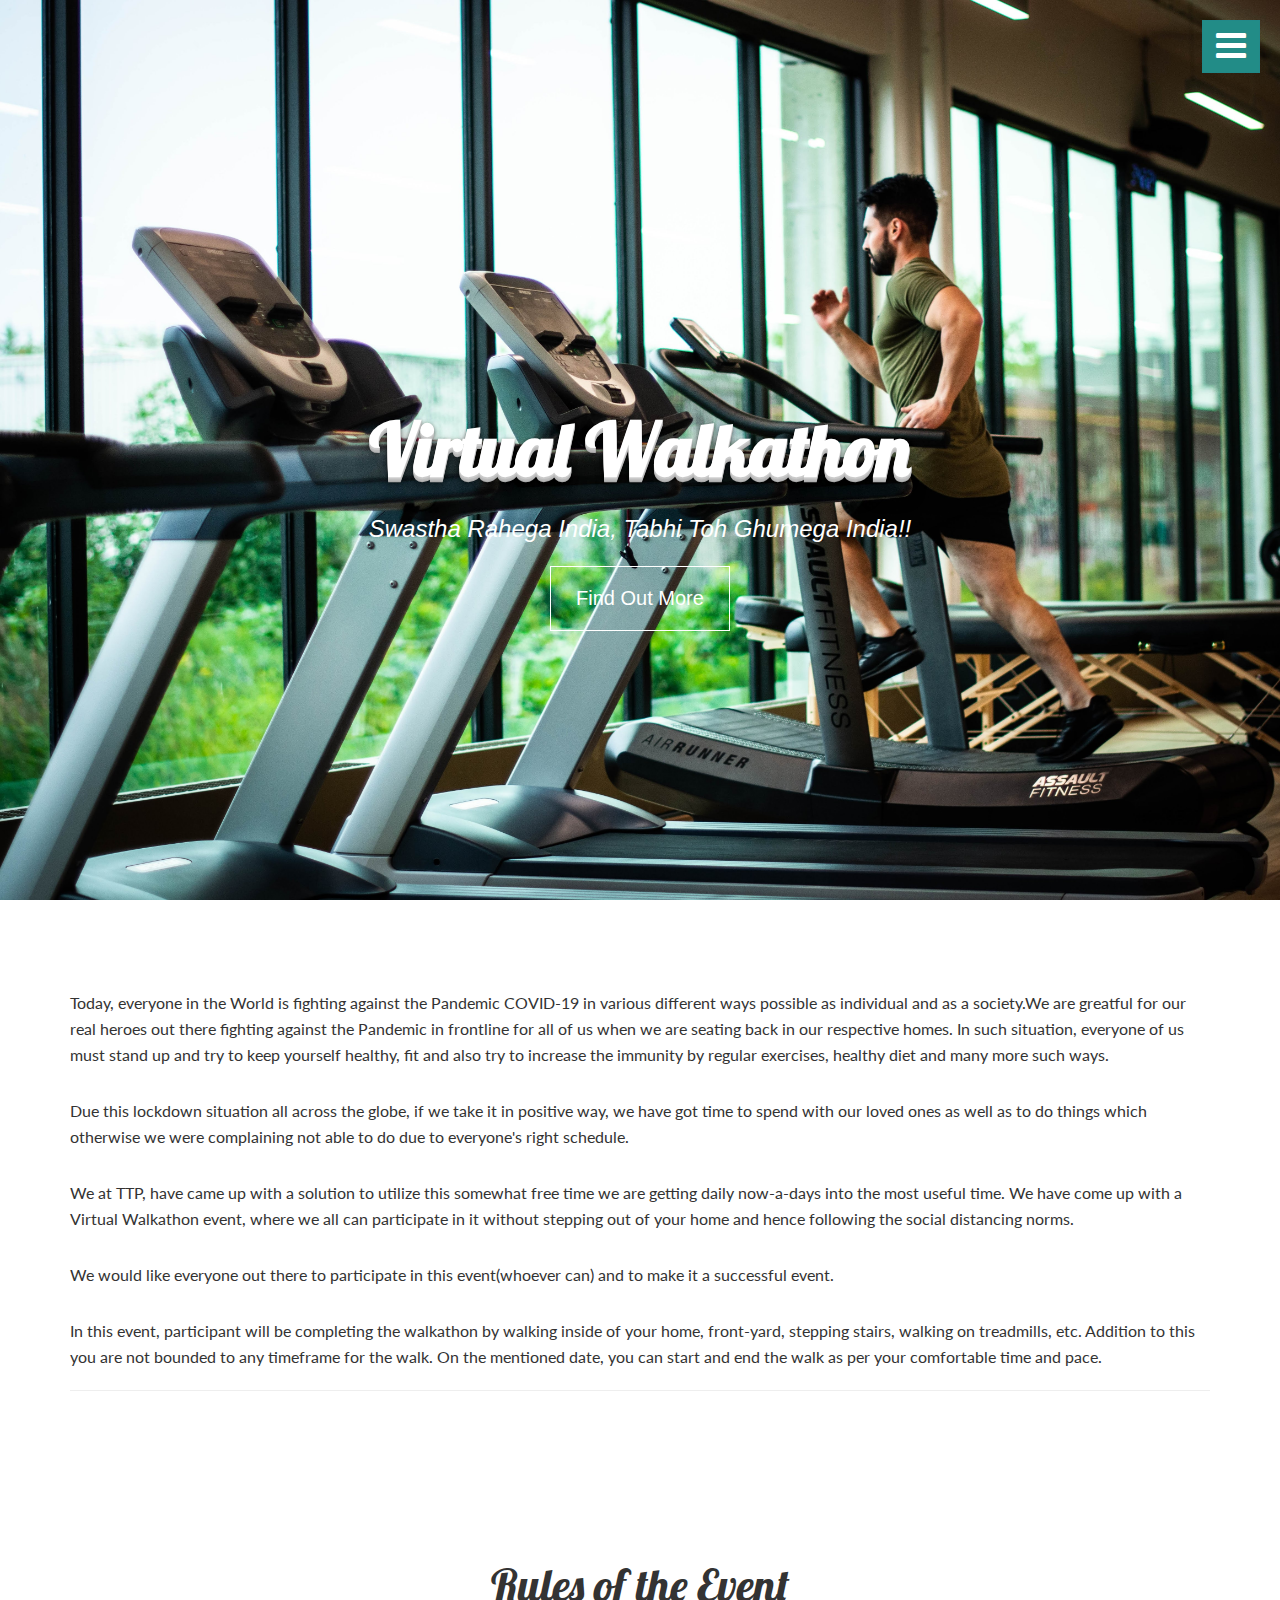
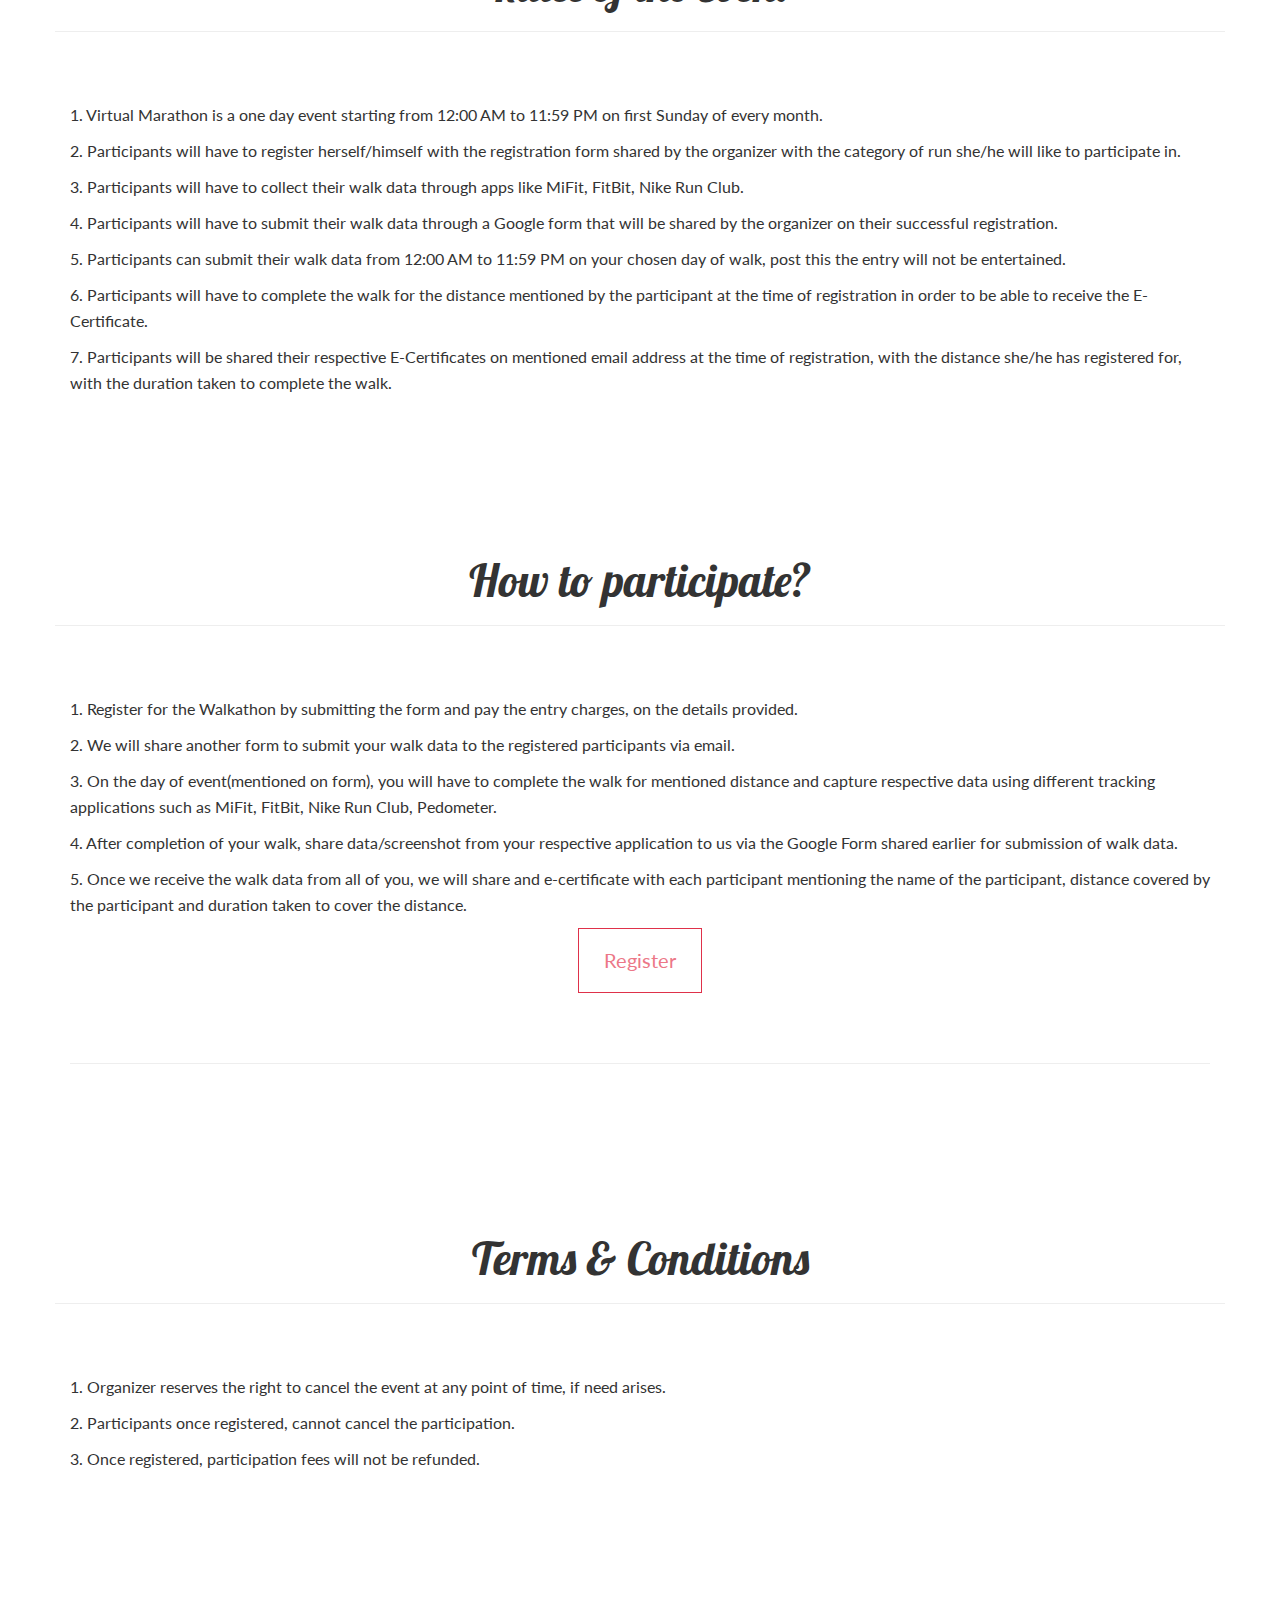
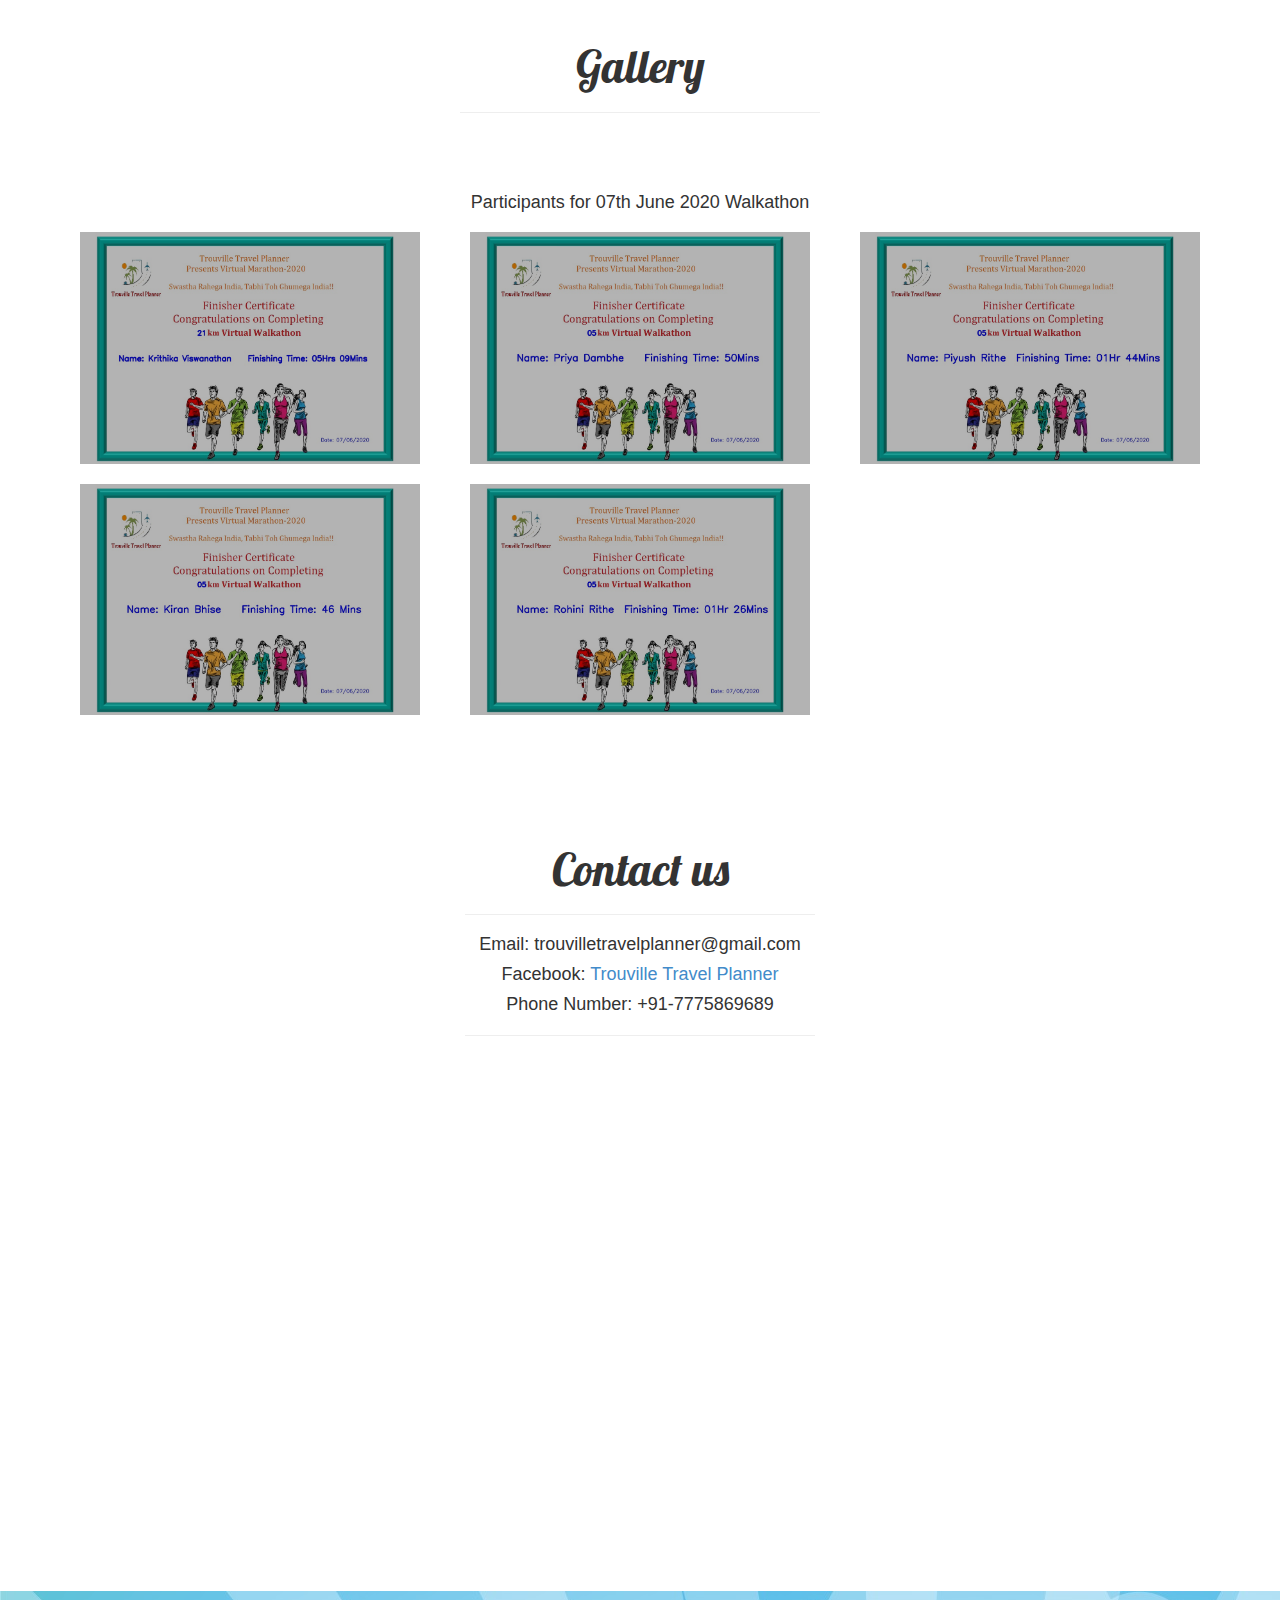
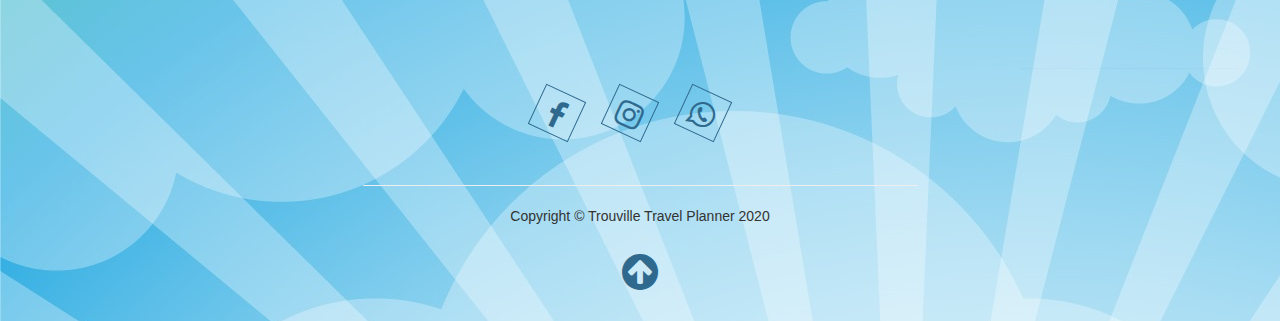
<file: walkathon.html>
<!DOCTYPE html>
<html lang="en">
	<head>
		<meta charset="utf-8">
        <meta name="viewport" content="width=device-width, initial-scale=1.0">
        <meta name="description" content="">
        <meta name="author" content="">

        <title>Trouville Travel Planner - Virtual Walkathon</title>

        <!-- Bootstrap core CSS -->
        <link href="css/bootstrap.css" rel="stylesheet">

        <!-- Add custom CSS here -->
        <link href="css/style.css" rel="stylesheet">
        <!-- <link href="font-awesome/css/font-awesome.min.css?ver=4.7.0" type="text/css" media="all" rel="stylesheet">-->
		<link href="https://maxcdn.bootstrapcdn.com/font-awesome/4.7.0/css/font-awesome.min.css" rel="stylesheet">
        <link href='http://fonts.googleapis.com/css?family=Lato' rel='stylesheet' type='text/css'>
        <link href='http://fonts.googleapis.com/css?family=Lobster' rel='stylesheet' type='text/css'>
    </head>

    <body>
        <!-- Side Menu -->
        <a id="menu-toggle" href="#" class="btn btn-primary btn-lg toggle"><i class="fa fa-bars"></i></a>
        <div id="sidebar-wrapper">
            <ul class="sidebar-nav">
                <li>
                    <a id="menu-close" href="#" class="btn btn-default btn-lg pull-right toggle">
                        <i class="fa fa-times"></i>
                    </a>
                </li>
                <li class="sidebar-brand">
                    <a href="index.html">Traveller's</a>
                    <hr>
                </li>
                <li>
                    <a href="index.html">Home</a>
                </li>
                <li>
                    <a href="#contact">Contact</a>
                </li>
            </ul>
        </div>
        <!-- /Side Menu -->

        <!-- Full Page Image Header Area -->
        <div id="top" class="header_2">
            <div class="vert-text parallax">
                <h1 class="header-text">Virtual Walkathon</h1>
                <h3 class="header-text">
                    <em class="header-text-2">Swastha Rahega India, Tabhi Toh Ghumega India!!</em>
                </h3>
				<br />
                <a href="#about" class="btn header-btn-2">Find Out More</a>
                <!-- <br/>
                <a href="#about"><img src="img/direction.png" class="space" alt="Direction"></a> -->
            </div>
        </div>
        <!-- /Full Page Image Header Area -->

        <!-- Intro -->
        <div id="about">
            <div class="light-wrapper">
                <div class="container inner">
                    <div class="row">
                        <div class="text-align">
							<div class="col-sm-12">
								<p>Today, everyone in the World is fighting against the Pandemic COVID-19 in various different ways possible as individual and as a society.We are greatful for our real heroes out there fighting against the Pandemic in frontline for all of us when we are seating back in our respective homes. In such situation, everyone of us must stand up and try to keep yourself healthy, fit and also try to increase the immunity by regular exercises, healthy diet and many more such ways.</p>
								</br>
								<p>Due this lockdown situation all across the globe, if we take it in positive way, we have got time to spend with our loved ones as well as to do things which otherwise we were complaining not able to do due to everyone's right schedule.</p>
								</br>
								<p>We at TTP, have came up with a solution to utilize this somewhat free time we are getting daily now-a-days into the most useful time. We have come up with a Virtual Walkathon event, where we all can participate in it without stepping out of your home and hence following the social distancing norms.</p>
								</br>
								<p>We would like everyone out there to participate in this event(whoever can) and to make it a successful event.</p>
								</br>
								<p>In this event, participant will be completing the walkathon by walking inside of your home, front-yard, stepping stairs, walking on treadmills, etc. Addition to this you are not bounded to any timeframe for the walk. On the mentioned date, you can start and end the walk as per your comfortable time and pace.</p>
								<hr>
							</div>
						</div>
                    </div>
                </div>
            </div>
        </div>
        <!-- /Intro -->
		
		<!-- Rules -->
		<div id="about">
            <div class="light-wrapper">
                <div class="container inner">
                    <div class="row">
                        <div class="text-center">
                            <h2 class="main-title">Rules of the Event</h2>
                            <hr>
                        </div>
                        <div class="divide50"></div>
                        <div class="text-align">
							<div class="col-sm-12">
								<p>1. Virtual Marathon is a one day event starting from 12:00 AM to 11:59 PM on first Sunday of every month.</p>
								<p>2. Participants will have to register herself/himself with the registration form shared by the organizer with the category of run she/he will like to participate in.</p>
								<p>3. Participants will have to collect their walk data through apps like MiFit, FitBit, Nike Run Club.</p>
								<p>4. Participants will have to submit their walk data through a Google form that will be shared by the organizer on their successful registration.</p>
								<p>5. Participants can submit their walk data from 12:00 AM to 11:59 PM on your chosen day of walk, post this the entry will not be entertained.</p>
								<p>6. Participants will have to complete the walk for the distance mentioned by the participant at the time of registration in order to be able to receive the E-Certificate.</p>
								<p>7. Participants will be shared their respective E-Certificates on mentioned email address at the time of registration, with the distance she/he has registered for, with the duration taken to complete the walk.</p>
							</div>
						</div>
                    </div>
                </div>
            </div>
        </div>
		<!-- Rules -->
		
		<!-- Registration Steps -->
        <div id="about">
            <div class="light-wrapper">
                <div class="container inner">
                    <div class="row">
                        <div class="text-center">
                            <h2 class="main-title">How to participate?</h2>
                            <hr>
                        </div>
                        <div class="divide50"></div>
                        <div class="text-align">
							<div class="col-sm-12">
								<p>1. Register for the Walkathon by submitting the form and pay the entry charges, on the details provided.</p>
								<p>2. We will share another form to submit your walk data to the registered participants via email.</p>
								<p>3. On the day of event(mentioned on form), you will have to complete the walk for mentioned distance and capture respective data using different tracking applications such as MiFit, FitBit, Nike Run Club, Pedometer.</p>
								<p>4. After completion of your walk, share data/screenshot from your respective application to us via the Google Form shared earlier for submission of walk data.</p>
								<p>5. Once we receive the walk data from all of you, we will share and e-certificate with each participant mentioning the name of the participant, distance covered by the participant and duration taken to cover the distance.</p>
								<div class="text-center">
									<a href="https://forms.gle/X2E67PVAJt1c27Yn8" class="btn header-btn">Register</a>
								</div>
								<div class="divide50"></div>
								<hr>
							</div>
						</div>
                    </div>
                </div>
            </div>
        </div>
        <!-- /Registration Steps -->
        
		<!-- Terms & Conditions -->
		<div id="about">
            <div class="light-wrapper">
                <div class="container inner">
                    <div class="row">
                        <div class="text-center">
                            <h2 class="main-title">Terms & Conditions</h2>
                            <hr>
                        </div>
                        <div class="divide50"></div>
                        <div class="text-align">
							<div class="col-sm-12">
								<p>1. Organizer reserves the right to cancel the event at any point of time, if need arises.</p>
								<p>2. Participants once registered, cannot cancel the participation.</p>
								<p>3. Once registered, participation fees will not be refunded.</p>
							</div>
						</div>
                    </div>
                </div>
            </div>
        </div>
		<!-- Terms & Conditions -->
		
        <!-- Gallery -->
        <div id="places" class="places">
			<div class="container">
                <div class="row">
                    <div class="col-md-4 col-md-offset-4 text-center">
                        <h1 class="main-title">Gallery</h1>
                        <hr>
                    </div>
                </div>
            </div>
            <div class="divide50"></div>  
            <div class="container">
                <div class="row">
					<h4 class="text-center">Participants for 07th June 2020 Walkathon</h4>
                    <div class="col-md-4 col-sm-12 col-xs-12">
                        <div class="grid center-block">
                            <figure class="effect-zoe">
                                <img src="img/Krithika_Viswanathan_21km.jpg" alt="walk-data" class="img-responsive center-block">
                                <figcaption STYLE="text-transform:capitalize">
                                    Krithika Lakshmi Viswanathan - 21KM
                                   </figcaption>           
                            </figure>
                        </div>
                    </div>
					<div class="col-md-4 col-sm-12 col-xs-12">
                        <div class="grid center-block">
                            <figure class="effect-zoe">
                                <img src="img/Priya_Dambhe_5km.jpg" alt="walk-data" class="img-responsive center-block">
                                <figcaption STYLE="text-transform:capitalize">
                                    Priya Dambhe - 05KM
                                   </figcaption>           
                            </figure>
                        </div>
                    </div>
					<div class="col-md-4 col-sm-12 col-xs-12">
                        <div class="grid center-block">
                            <figure class="effect-zoe">
                                <img src="img/Piyush_Rithe_5km.jpg" alt="walk-data" class="img-responsive center-block">
                                <figcaption STYLE="text-transform:capitalize">
                                    Piyush Rithe - 05KM
                                   </figcaption>           
                            </figure>
                        </div>
                    </div>
					<div class="col-md-4 col-sm-12 col-xs-12">
                        <div class="grid center-block">
                            <figure class="effect-zoe">
                                <img src="img/Kiran_Bhise_5km.jpg" alt="walk-data" class="img-responsive center-block">
                                <figcaption STYLE="text-transform:capitalize">
                                    Kiran Bhise - 05KM
                                   </figcaption>           
                            </figure>
                        </div>
                    </div>
					<div class="col-md-4 col-sm-12 col-xs-12">
                        <div class="grid center-block">
                            <figure class="effect-zoe">
                                <img src="img/Rohini_Rithe_5km.jpg" alt="walk-data" class="img-responsive center-block">
                                <figcaption STYLE="text-transform:capitalize">
                                    Rohini Rithe - 05KM
                                   </figcaption>           
                            </figure>
                        </div>
                    </div>
				</div>
			</div>
		</div>
        <!-- /Gallery -->

		<!-- Contact Section -->
        <div id="contact" class="container parallax">
            <div class="col-md-4 col-md-offset-4 text-center">
                <h2 class="main-title">Contact us</h2>
                <hr>
				<div class="text-center">
					<div class="col-sm-20">
						<h4>Email: trouvilletravelplanner@gmail.com</h4>
						<h4>Facebook: <a href="https://www.facebook.com/trouvilletravelplanner2018" target="_blank">Trouville Travel Planner</a></h4>
						<h4>Phone Number: +91-7775869689</h4>
						<hr>
					</div>
				</div>
                <div class="divide50"></div>
            </div>
            <!-- Contact Inner -->
        </div><!-- End Contact Section -->
        
        <div class="map">
            <iframe width="100%" height="400px" frameborder="0" scrolling="no" marginheight="0" marginwidth="0" src="https://www.google.com/maps/embed?pb=!1m18!1m12!1m3!1d3731.8242502330145!2d77.02924021492738!3d20.717360186167912!2m3!1f0!2f0!3f0!3m2!1i1024!2i768!4f13.1!3m3!1m2!1s0x3bd72f159fa3f383%3A0xb0e0c175367fa775!2sTROUVILLE%20TRAVEL%20PLANNER!5e0!3m2!1sen!2sin!4v1586715271804!5m2!1sen!2sin"></iframe>
        </div>
        <!-- /Map -->

        <!-- Footer -->
        <footer>
            <div class="container">
                <div class="row">
                    <div class="col-md-6 col-md-offset-3 text-center">
                        <ul class="list-inline">
                            <li>
                                <a href="https://www.facebook.com/trouvilletravelplanner2018" target="_blank"><i class="fa fa-facebook"></i></a>
                            </li>
							<li>
                                <a href="https://www.instagram.com/trouvilletravel" target="_blank"><i class="fa fa-instagram"></i>
                            </li>
							<li>
                                <a href="https://api.whatsapp.com/send?phone=+917775869689" target="_blank"><i class="fa fa-whatsapp"></i></a>
                            </li>
                            <!--<li>
                                <i class="fa fa-twitter"></i>
                            </li>
                            <li>
                                <i class="fa fa-dribbble"></i>
                            </li>
                            <li>
                                <i class="fa fa-pinterest"></i>
                            </li> -->
                        </ul>
                        <hr>
                        <p>Copyright &copy; Trouville Travel Planner 2020</p>
                        <div class="top-scroll">
                            <a href="#top"><i class="fa fa-arrow-circle-up scroll"></i></a>
                        </div>
                    </div>
                </div>
            </div>
        </footer>
        <!-- /Footer -->

        <!-- begin:booking 
        <div class="modal fade" id="booking" tabindex="-1" role="dialog" aria-labelledby="booking" aria-hidden="true">
            <div class="modal-dialog modal-sm">
                <div class="modal-content">
                    <div class="modal-header">
                        <button type="button" class="close" data-dismiss="modal" aria-hidden="true">&times;</button>
                        <h4 class="modal-title">Online Booking Form</h4>
                    </div>
                    <div class="modal-body">
                        <form role="form">
                            <div class="form-group">
                                <label for="emailAddress">Email address</label>
                                <input id="emailAddress" type="email" class="form-control input-lg" placeholder="Enter email">
                            </div>
                            <div class="form-group">
                                <label for="password">Password</label>
                                <input id="password" type="password" class="form-control input-lg" placeholder="Password">
                            </div>
                            <div class="form-group">
                                <label for="country">Which country do you want to travel?</label>
                                <select class="form-control" id="country">
                                    <option>Australia</option>
                                    <option>Bangladesh</option>
                                    <option>England</option>
                                    <option>France</option>
                                    <option>U.S.A</option>
                                </select>
                            </div>
                            
                        </form>
                    </div>
                    <div class="modal-footer">
                        <input type="submit" class="btn confirm-btn" value="Confirm">
                    </div>
                </div>
            </div>
        </div>
        <!-- end:booking -->

        <!-- JavaScript -->
        <script src="js/jquery-1.10.2.js"></script>
        <script src="js/bootstrap.js"></script>
        <script type="text/javascript" src="js/jquery.parallax-1.1.3.js"></script>

        <!-- Custom JavaScript for the Side Menu and Smooth Scrolling -->
        <script>
        $("#menu-close").click(function(e) {
            e.preventDefault();
            $("#sidebar-wrapper").toggleClass("active");
        });
        </script>
        <script>
        $("#menu-toggle").click(function(e) {
            e.preventDefault();
            $("#sidebar-wrapper").toggleClass("active");
        });
        </script>
        <script>
        $(function() {
            $('a[href*=#]:not([href=#])').click(function() {
                if (location.pathname.replace(/^\//, '') == this.pathname.replace(/^\//, '') || location.hostname == this.hostname) {

                    var target = $(this.hash);
                    target = target.length ? target : $('[name=' + this.hash.slice(1) + ']');
                    if (target.length) {
                        $('html,body').animate({
                            scrollTop: target.offset().top
                        }, 1000);
                        return false;
                    }
                }
            });
        });
        </script>

        <!-- modal -->

        <script>

            $('.modal').on('shown.bs.modal', function () {
                var curModal = this;
                $('.modal').each(function(){
                    if(this != curModal){
                        $(this).modal('hide');
                    }
                });
            });

        </script>

    </body>
</html>
</file>
<file: css/style.css>
/*
Theme Name:Traveller's
Theme URI:http://ThemeWagon.com/
Author:ThemeWagon
Author URI:http://ThemeWagon.com/
Description:Traveller's is a single page html template based on bootstrap 3
Version:1.0.0
License:GNU General Public License v2 or later
License URI:http://www.gnu.org/licenses/gpl-2.0.html
*/

/* Global Styles */

html,
body {
  height: 100%;
  width: 100%;
}
.retina{
  margin: 0;
  float: left;
  padding:0 15px 5px 0;
}
/* .light-wrapper {
    background: #f7f7f7
} */
.divide50 {
    width: 100%;
    height: 50px;
}
i.fa.fa-bars {
  font-size: 35px;
}
.divide5 {
    width: 100%;
    height: 5px;
}
em.header-text {
padding: 9px 20px;
position: relative;
top: 6px;
color: rgb(223, 88, 137);
border-radius: 4px;
}
em.header-text-2 {
padding: 9px 20px;
position: relative;
top: 6px;
color: white;
border-radius: 4px;
}
.divide10 {
    width: 100%;
    height: 10px;
}
.divide15 {
    width: 100%;
    height: 15px;
}
.divide20 {
    width: 100%;
    height: 20px;
}
.inner {
    padding-top: 40px;
    padding-bottom: 40px;
}
.vert-text {
  display: table-cell;
  vertical-align: middle;
  text-align: center;
}
.main-title{
  font-family: 'Lobster', cursive;
  font-size: 45px;
}
#about{
  font-family: "Lato";
  margin: 50px 0px;
}
#about p {
  font-size: 16px;
  line-height: 26px;
}
#about h4{
  font-size: 18px;
  font-weight: bold;
  line-height: 26px;
}
ol.color {
  line-height: 26px;
  font-size: 16px;
}
#about h5{
  font-size: 16px;
  font-weight: bold;
  line-height: 26px;
}
.service-icon:hover{
 background: white;
 color:#7FBBDA;
 transition:.5s;
 cursor:pointer;
}

.vert-text h1 {
  font-family: 'Lobster', cursive;
  padding: 0;
  margin: 0;
  font-size: 4.5em;
  font-weight: 700;
  text-shadow: 2px 2px rgba(156, 190, 200, 1);
}
h1.header-text {
  font-family: 'Lobster', cursive;
  text-shadow: 0 1px 0 #ccc, 0 2px 0 #c9c9c9, 0 3px 0 #bbb, 0 4px 0 #b9b9b9, 0 5px 0 #aaa, 0 6px 1px rgba(0,0,0,.1), 0 0 5px rgba(0,0,0,.1), 0 1px 3px rgba(0,0,0,.3), 0 3px 5px rgba(0,0,0,.2), 0 5px 10px rgba(0,0,0,.25), 0 10px 10px rgba(0,0,0,.2), 0 20px 20px rgba(0,0,0,.15);
  margin-top: 140px;
  color: white;
  font-size: 73px;
  font-weight: bold;
}
h3.header-text{
  color: #EC7787;
  }

.btn-default {
    color: #6C472C;
  }  

.btn-primary {
  background-color: #228C87;
  border-color: #228989;
}
.btn-primary:hover{
  background-color: #6DD1C9;
  border-color: #6DD1C9;
}  
.space{
  margin-top: 70px;
}
.btn{
  border-radius: 0px;
  -webkit-transition: all 0.4s ease 0s;
  -moz-transition: all 0.4s ease 0s;
  -ms-transition: all 0.4s ease 0s;
  -o-transition: all 0.4s ease 0s;
  transition: all 0.4s ease 0s;
}
/* --------------------------  button  --------------------------------------------- */

a.header-btn {
  border: 1px solid rgb(223, 49, 74);
  background-color: rgba(35, 140, 133, 0);
  color: #EC7787;
  /* box-shadow: 2px 2px #625862; */
  font-size: 20px;
  padding: 17px 25px;
}

a.header-btn-2 {
  border: 1px solid white;
  background-color: rgba(35, 140, 133, 0);
  color: white;
  /* box-shadow: 2px 2px #625862; */
  font-size: 20px;
  padding: 17px 25px;
}

.header-btn:hover {
    color: rgb(35, 140, 133);
    background-color: #fff;
    border: 1px solid;
    box-shadow: none;
}

.booking-btn {
    border: 1px solid #fff;
    color: #fff;
    padding: 15px 27px;
    font-size: 18px;
    border-radius: 30px;
}

.booking-btn:hover,
.booking-btn:active,
.booking-btn:focus {
    background-color: #fff;
    color: rgb(10, 81, 117);
    box-shadow: 2px 2px #1C1C1F;
}

/*-----------------------------------------------------------------------------------*/
/*  12. PROGRESS BAR
/*-----------------------------------------------------------------------------------*/
.progress-list {
    margin: 0;
    padding: 0;
    list-style: none;
}
.progress-list p {
    margin-bottom: 5px
}
.progress-list li {
    margin-bottom: 20px
}
.progress-list li em {
    padding-left: 8px;
    color: #72b6af;
    font-style: normal;
}
.progress-list li em:before {
    content: "-";
    padding-right: 10px;
    display: inline-block;
}
.progress.plain {
    height: 15px;
    margin-bottom: 0;
    filter: progid:DXImageTransform.Microsoft.gradient(enabled = false);
    background: rgba(114,182,175,0.15);
    -webkit-border-radius: 4px;
    border-radius: 4px;
    -webkit-box-shadow: none;
    -moz-box-shadow: none;
    box-shadow: none;
}
.progress.plain .bar {
    float: left;
    filter: progid:DXImageTransform.Microsoft.gradient(enabled = false);
    width: 0;
    height: 100%;
    font-size: 12px;
    color: #ffffff;
    text-align: center;
    text-shadow: none;
    background: #72b6af;
    -webkit-border-radius: 4px;
    border-radius: 4px;
    -webkit-box-shadow: none;
    -moz-box-shadow: none;
    box-shadow: none;
}

/* Side Menu */

#sidebar-wrapper {
margin-right: -250px;
right: 0;
width: 250px;
background: #1F5F61;
position: fixed;
height: 100%;
overflow-y: auto;
z-index: 1000;
-webkit-transition: all 0.4s ease 0s;
-moz-transition: all 0.4s ease 0s;
-ms-transition: all 0.4s ease 0s;
-o-transition: all 0.4s ease 0s;
transition: all 0.4s ease 0s;
}

.sidebar-nav {
  position: absolute;
  top: 0;
  width: 250px;
  list-style: none;
  margin: 0;
  padding: 0;
}

.sidebar-nav li {
  line-height: 40px;
  text-indent: 60px;

}

.sidebar-nav li a {
  color: white;
  display: block;
  text-decoration: none;
  font-size: 18px;
  margin-top: 20px;
  transition: all 0.3s;
  -moz-transition: all 0.3s;
  -webkit-transition: all 0.3s;
  -ms-transition: all 0.3s;
}

.sidebar-nav li a:hover {
  color: #fff;
  background: rgba(255,255,255,0.2);
  text-decoration: none;
  padding-top: 10px;
  padding-bottom: 10px;
}

.sidebar-nav li a:active,
.sidebar-nav li a:focus {
  text-decoration: none;
}

.sidebar-nav > .sidebar-brand {
  height: 55px;
  line-height: 55px;
  font-size: 18px;
}

.sidebar-nav > .sidebar-brand a {
  color: white;
  font-size: 28px;
  margin-top: 2.4em;
}

.sidebar-nav > .sidebar-brand a:hover {
  color: #fff;
  padding: 0px;
  background: none;
}

.sidebar-brand hr {
  margin: 8px 0px 87px 0px;
}

#menu-toggle {
  top: 10px;
  right: 10px;
  position: fixed;
  z-index: 1;
}

a#menu-toggle:hover {
    background-color: rgba(75, 194, 184, 1);
}

#sidebar-wrapper.active {
  right: 250px;
  width: 250px;
  -webkit-transition: all 0.4s ease 0s;
  -moz-transition: all 0.4s ease 0s;
  -ms-transition: all 0.4s ease 0s;
  -o-transition: all 0.4s ease 0s;
  transition: all 0.4s ease 0s;
}

.toggle {
  border-radius: 0px;
  margin: 10px 10px 0px 0px;
  padding: 7px 13px;
}

a#menu-close {
  background-color: transparent;
  border: none;
  color: #fff;
}

a#menu-close:hover {
  color: cyan;
  border: none;
}
/* Full Page Image Header Area */

.header {
  display: table;
  height: 100%;
  width: 100%;
  position: relative;
  background: url(../img/bg.jpg) no-repeat center center fixed; 
  -webkit-background-size: cover;
  -moz-background-size: cover;
  -o-background-size: cover;
  background-size: cover;
}

.header_2 {
  display: table;
  height: 100%;
  width: 100%;
  position: relative;
  background: url(../img/an-on-treadmill.jpg) no-repeat center center fixed; 
  -webkit-background-size: cover;
  -moz-background-size: cover;
  -o-background-size: cover;
  background-size: cover;
}
/* Intro */

.intro {
  padding: 50px 0;
  /*background: none repeat scroll 0% 0% #F1F2ED;*/
  opacity: .8;
}

/* Services */

.services {
  background: #7fbbda;
  padding: 50px 0;
  color: #ffffff;
}


@media (min-width: 320px) and (max-width: 1024px) { 
      .services {
      background: #7fbbda;
      padding: 50px 0;
      color: #ffffff;
    }
}

.service-item {
  margin-bottom: 15px;
}

i.service-icon {
  border: 3px solid #ffffff;
  border-radius: 50%;
  display: inline-block;
  font-size: 56px;
  width: 140px;
  height: 140px;
  line-height: 136px;
  vertical-align: middle; 
  text-align: center;
}

h4.service-title {
    padding: 20px 0px 10px 0px;
    font-weight: bold;
}

/* Callout */

.callout {
  color: #ffffff;
  display: table;
  height: 388px;
  width: 100%;
  background: url(../img/callout.jpg) no-repeat center center fixed; 
  -webkit-background-size: cover;
  -moz-background-size: cover;
  -o-background-size: cover;
  background-size: cover;
}

/* places */
#places{
  margin-top: 100px;
  margin-bottom: 100px;
}

.grid figure {
  position: relative;
  overflow: hidden;
  margin: 10px;
  background-color:black;
  text-align: center;
  cursor: pointer;
}
figure.effect-zoe:hover {
  background: black;
}
.grid figure img {
  opacity: 0.7;
}

.grid figure figcaption {
  padding: 2em;
  color: #fff;
  text-transform: uppercase;
  font-size: 1.25em;
  -webkit-backface-visibility: hidden;
  backface-visibility: hidden;
}

.grid figure figcaption::before,
.grid figure figcaption::after {
  pointer-events: none;
}

.grid figure figcaption,
.grid figure figcaption > a {
  position: absolute;
  top: 0;
  left: 0;
  width: 100%;
  height: 100%;
}

/* Anchor will cover the whole item by default */
/* For some effects it will show as a button */
.grid figure figcaption > a {
  z-index: 1000;
  text-indent: 200%;
  white-space: nowrap;
  font-size: 0;
  opacity: 0;
}

.grid figure h2 {
  word-spacing: -0.15em;
  font-weight: 300;
}

.grid figure h2 span {
  font-weight: 800;
}

.grid figure h2,
.grid figure p {
  margin: 0;
}

.grid figure p {
  letter-spacing: 1px;
  font-size: 68.5%;
}

figure.effect-zoe figcaption {
  top: auto;
  bottom: 0;
  padding: 1em;
  height: 3.75em;
  background: #0A5175;
  color: #fff;
  -webkit-transition: -webkit-transform 0.35s;
  transition: transform 0.35s;
  -webkit-transform: translate3d(0,100%,0);
  transform: translate3d(0,100%,0);
}

figure.effect-zoe h2 {
  float: left;
}

figure.effect-zoe p.icon-links a {
  float: right;
  color: #3c4a50;
  font-size: 1.4em;
}

figure.effect-zoe:hover p.icon-links a:hover,
figure.effect-zoe:hover p.icon-links a:focus {
  color: #252d31;
}
  

figure.effect-zoe:hover {
  opacity: 0.8;
  background: rgb(0, 0, 0);
}

/*figure.effect-zoe:hover p.description {
  opacity: 1;
  background: rgba(46, 155, 146, 0.38);
}*/

figure.effect-zoe p.description {
  text-align: center;
  left: 0px;
  position: absolute;
  bottom: 4.8em;
  padding: 52px;
  color: #fff;
  text-transform: none;
  font-size: 20px;
  opacity: 0;
  line-height: 40px;
  -webkit-transition: opacity 0.35s;
  transition: opacity 0.35s;
  -webkit-backface-visibility: hidden;
}

figure.effect-zoe h2,
figure.effect-zoe p.icon-links a {
  -webkit-transition: -webkit-transform 0.35s;
  transition: transform 0.35s;
  -webkit-transform: translate3d(0,200%,0);
  transform: translate3d(0,200%,0);
}

figure.effect-zoe p.icon-links a i::before {
  display: inline-block;
  padding: 8px 10px;
  color: #fff;
  -webkit-font-smoothing: antialiased;
  -moz-osx-font-smoothing: grayscale;
}

figure.effect-zoe h2 {
  display: inline-block;
  font-size: 24px;
  font-weight: lighter;
}

figure.effect-zoe:hover p.description {
  opacity: 1;
}

figure.effect-zoe:hover figcaption,
figure.effect-zoe:hover h2,
figure.effect-zoe:hover p.icon-links a {
  -webkit-transform: translate3d(0,0,0);
  transform: translate3d(0,0,0);
}

figure.effect-zoe:hover h2 {
  -webkit-transition-delay: 0.05s;
  transition-delay: 0.05s;
}

figure.effect-zoe:hover p.icon-links a:nth-child(3) {
  -webkit-transition-delay: 0.1s;
  transition-delay: 0.1s;
}

figure.effect-zoe:hover p.icon-links a:nth-child(2) {
  -webkit-transition-delay: 0.15s;
  transition-delay: 0.15s;
}

figure.effect-zoe:hover p.icon-links a:first-child {
  -webkit-transition-delay: 0.2s;
  transition-delay: 0.2s;
}
 @media(max-width: 450px){
    figure.effect-zoe p.description{
      font-size: 14px;
      line-height: 20px;
      bottom: 2.5em;
    }
 }

/* Call to Action */

.call-to-action {
  color: #ffffff;
  background: #0a5175;
  padding: 62px 0;
}

.call-to-action .btn {
  margin: 25px;
}

/*Contact */



  #contact{
    margin-top: 100px;
    margin-bottom: 100px;
  }

  .contact-text{
    margin:45px auto;
  }

/* Contact Form */

  #contact .contact-form{
    /*width:90%;
    max-width: 830px;*/
    margin: 0 auto;
    padding:25px 25px 0px 25px;
    /* -moz-box-shadow: 0px 1px 4px rgba(0,0,0, 0.2);
    -webkit-box-shadow: 0px 1px 4px rgba(0,0,0, 0.2); */
  }

  .mail-message-area{
    width:100%;
    padding:0 15px;
  }

  .mail-message{
    width: 100%;
    background:rgba(255,255,255, 0.8) !important;
    -webkit-transition: all 0.7s;
    -moz-transition: all 0.7s;
    transition: all 0.7s;
    margin:0 auto;
    border-radius: 0;
  }

  .not-visible-message{
    height:0px;
    opacity: 0;
  }

  .visible-message{
    height:auto;
    opacity: 1;
    margin:25px auto 0;
  }

/* Input Styles */

  .form{
    width: 100%;
    padding: 15px;
    background:#f8f8f8;
    border:1px solid rgba(0, 0, 0, 0.075);
    margin-bottom:25px;
    color:#727272 !important;
    font-size:13px;
    -webkit-transition: all 0.4s;
    -moz-transition: all 0.4s;
    transition: all 0.4s;
  }

  .form:hover{
    border:1px solid #8BC3A3;
  }

  .form:focus{
    color: white;
    outline: none;
    border:1px solid #8BC3A3;
  }

  .textarea{
    height: 200px;
    max-height: 200px;
    max-width: 100%;
  }
  
/* Generic Button Styles */

  .button{
    padding:8px 12px;
    background:#0A5175;
    display: block;
    width:120px;
    margin:10px 0 0px 0;
    border-radius:3px;
    -webkit-transition: all 0.3s;
    -moz-transition: all 0.3s;
    transition: all 0.3s;
    text-align:center;
    font-size:0.8em;
    box-shadow: 0px 1px 4px rgba(0,0,0, 0.10);
    -moz-box-shadow: 0px 1px 4px rgba(0,0,0, 0.10);
    -webkit-box-shadow: 0px 1px 4px rgba(0,0,0, 0.10);
  }

  .button:hover{
    background:#8BC3A3;
    color:white;
  }

/* Send Button Styles */

  .form-btn{
    width:180px;
    display: block;
    height: auto;
    padding:15px;
    color:#fff;
    background:#8BC3A3;
    border:none;
    outline: none;
    -webkit-transition: all 0.3s;
    -moz-transition: all 0.3s;
    transition: all 0.3s;
    margin:auto;
    box-shadow: 0px 1px 4px rgba(0,0,0, 0.10);
    -moz-box-shadow: 0px 1px 4px rgba(0,0,0, 0.10);
    -webkit-box-shadow: 0px 1px 4px rgba(0,0,0, 0.10);
  }

  .form-btn:hover{
    background:#111;
    color: white;
    border:none;
  }

  .form-btn:active{
    opacity: 0.9;
  }

/* Place Holder Colors */

  ::-webkit-input-placeholder { /* WebKit browsers */
    color:    #727272;
  }
  :-moz-placeholder { /* Mozilla Firefox 4 to 18 */
    color:    #727272;
  }
  ::-moz-placeholder { /* Mozilla Firefox 19+ */
    color:    #727272;
  }
  :-ms-input-placeholder { /* Internet Explorer 10+ */
    color:    #727272;
  }

/* Footer */

footer {
  padding: 100px 0;
  background:url(../img/sky.jpg);
  height: 330px;
  margin-top: -20px;
}

.list-inline{
  margin-bottom: 50px;
}

.list-inline li i {
  margin-right: 15px;
  width: 44px;
  padding-top: 8px;
  height: 44px;
  font-size: 30px;
  border: 1px solid rgb(47, 106, 142);
  color: rgb(47, 106, 142);
  -webkit-transition: all 0.4s;
  -moz-transition: all 0.4s;
  transition: all 0.4s;
  transform: scaleX;
  transform: rotate(25deg);
}

.list-inline li i:hover {
  color: #fff;
  background-color: rgb(47,106,142);
  transform: rotate(0deg);
  cursor: pointer;
}

.top-scroll {
  margin-top: 25px;
}

.top-scroll a {
  text-decoration: none;
  color: inherit;
}

i.scroll {
  color: #2F6A8E;
  font-size: 3em;
}

i.scroll:hover {
  color: #0a5175;
}
/* Responsive */

@media (max-width: 768px) {
  
  .header {
  background: url(../img/bg.jpg) no-repeat center center scroll; 
  }

  .callout {
  background: url(../img/callout.jpg) no-repeat center center scroll; 
  }

  .map {
  height: 75%;
  }

}
@media only screen and (min-width: 970px){
 .services{
  padding: 140px 0px;
 }
}

/* --------------------------- modal -------------------------------------------- */

#booking .modal-header h4 {
  text-align: center;
  color: #23668B;
}

#booking .modal-footer {
  margin-top: 0;
  background-color: #f4f4f4;
  text-align: left !important;
}

#booking .modal-footer p {
  margin-bottom: 15px;
}
.confirm-btn {
    width: 100%;
    padding: 15px 0px;
    color: #fff;
    background-color: rgb(35, 102, 139);
}
.confirm-btn:hover{
  color: #fff;
  background-color: rgb(22,68,94);
}
</file>
